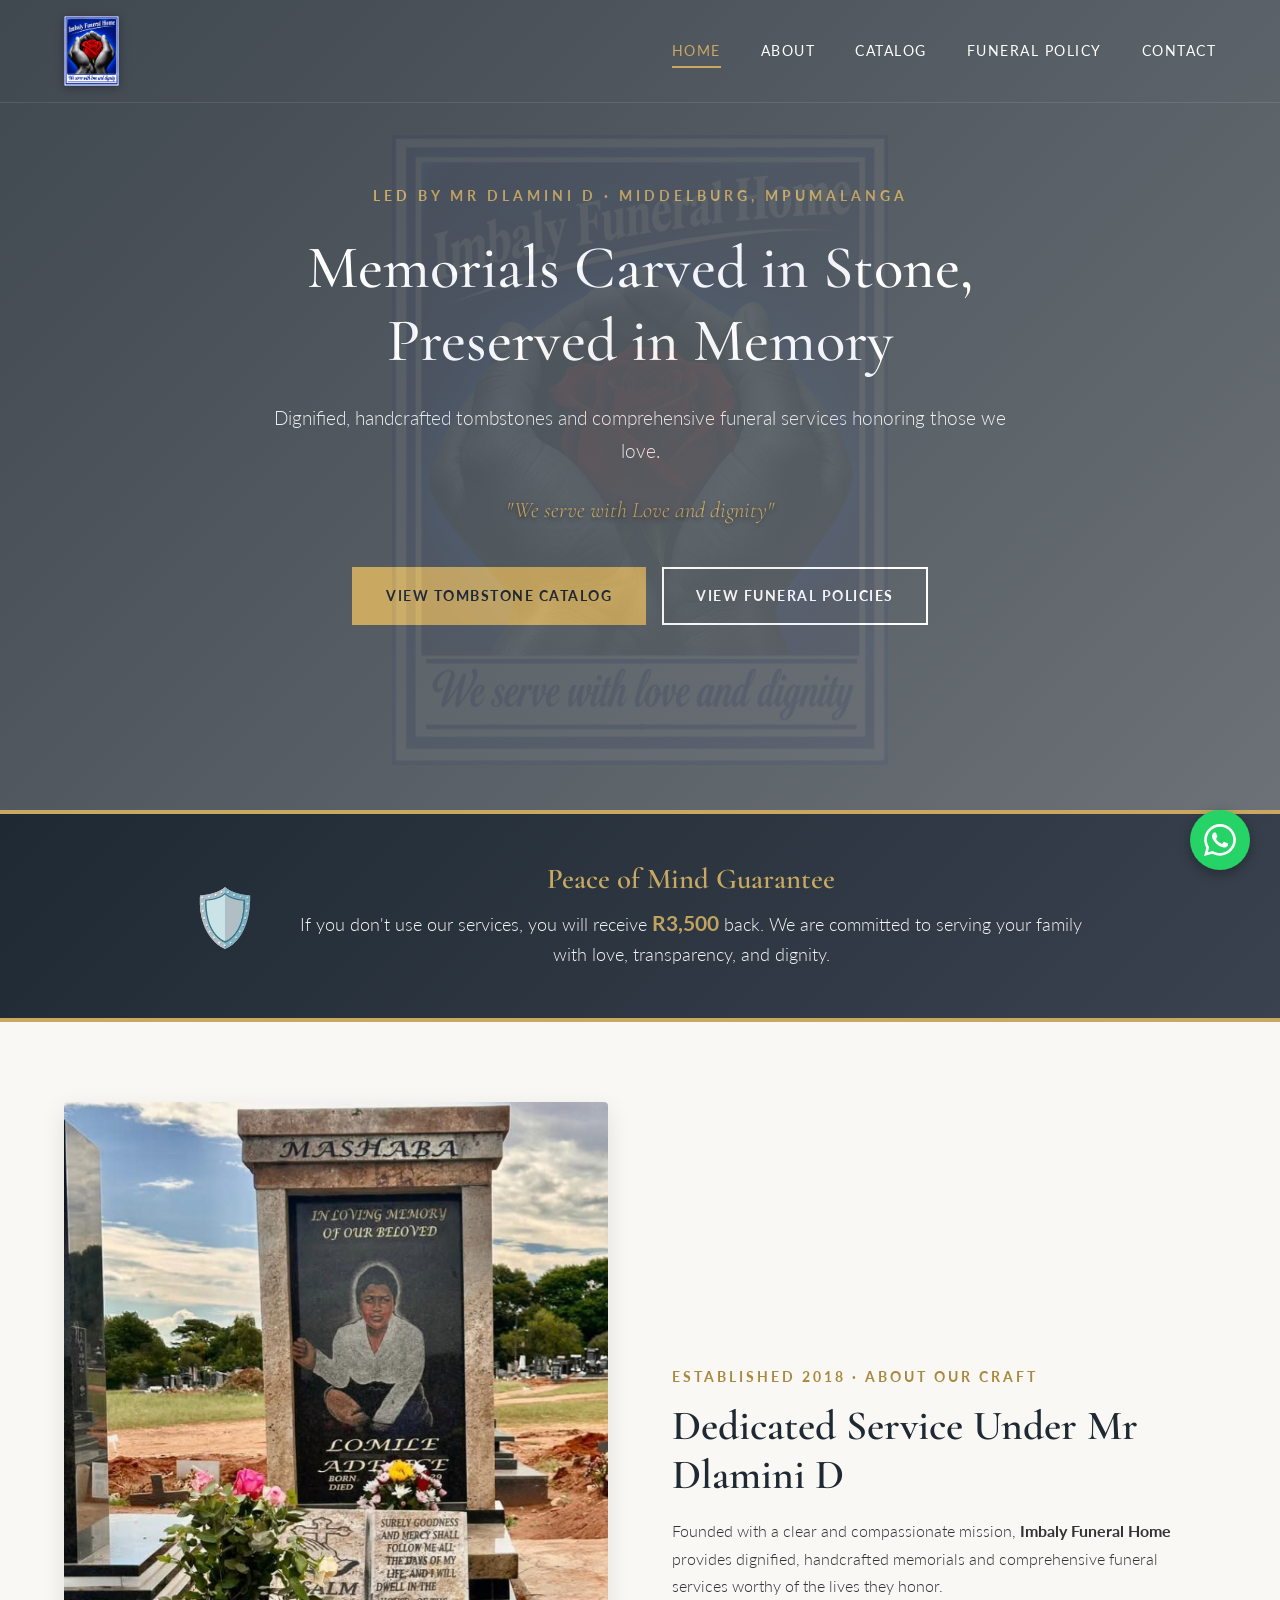
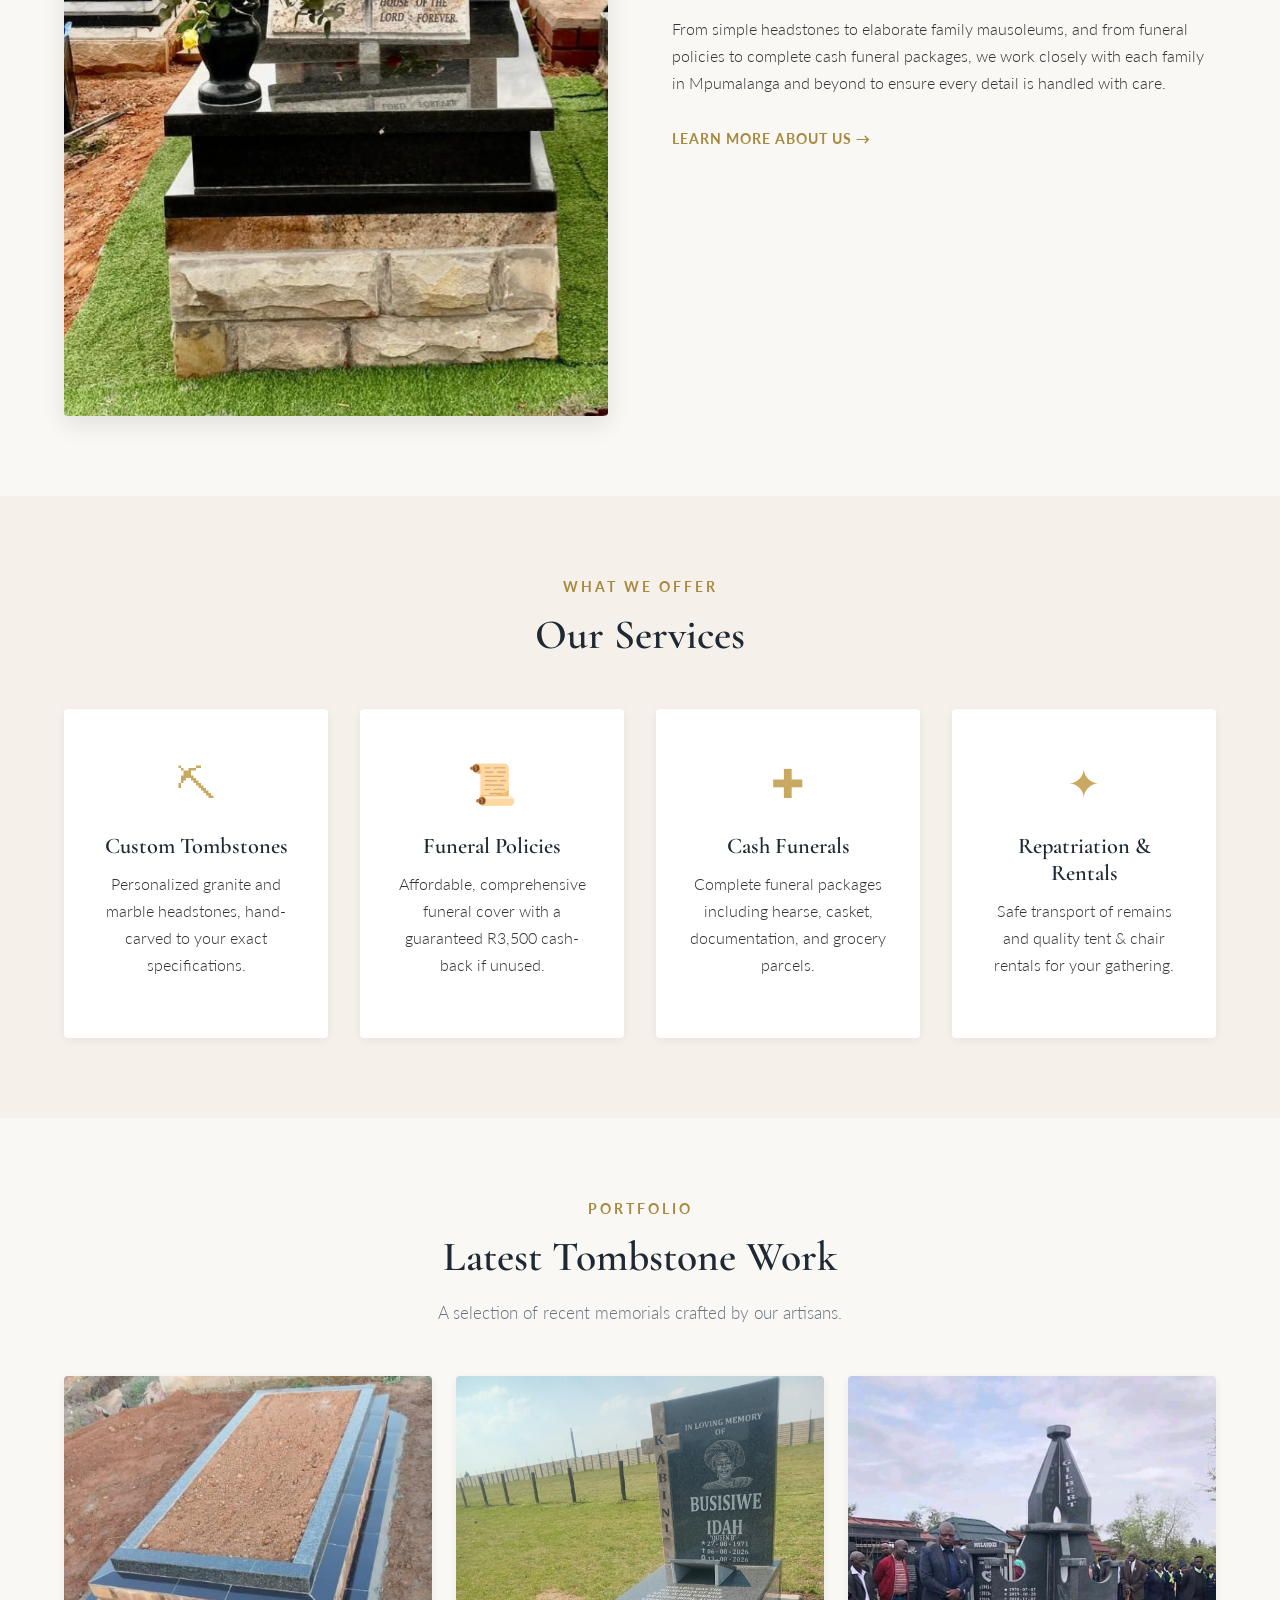
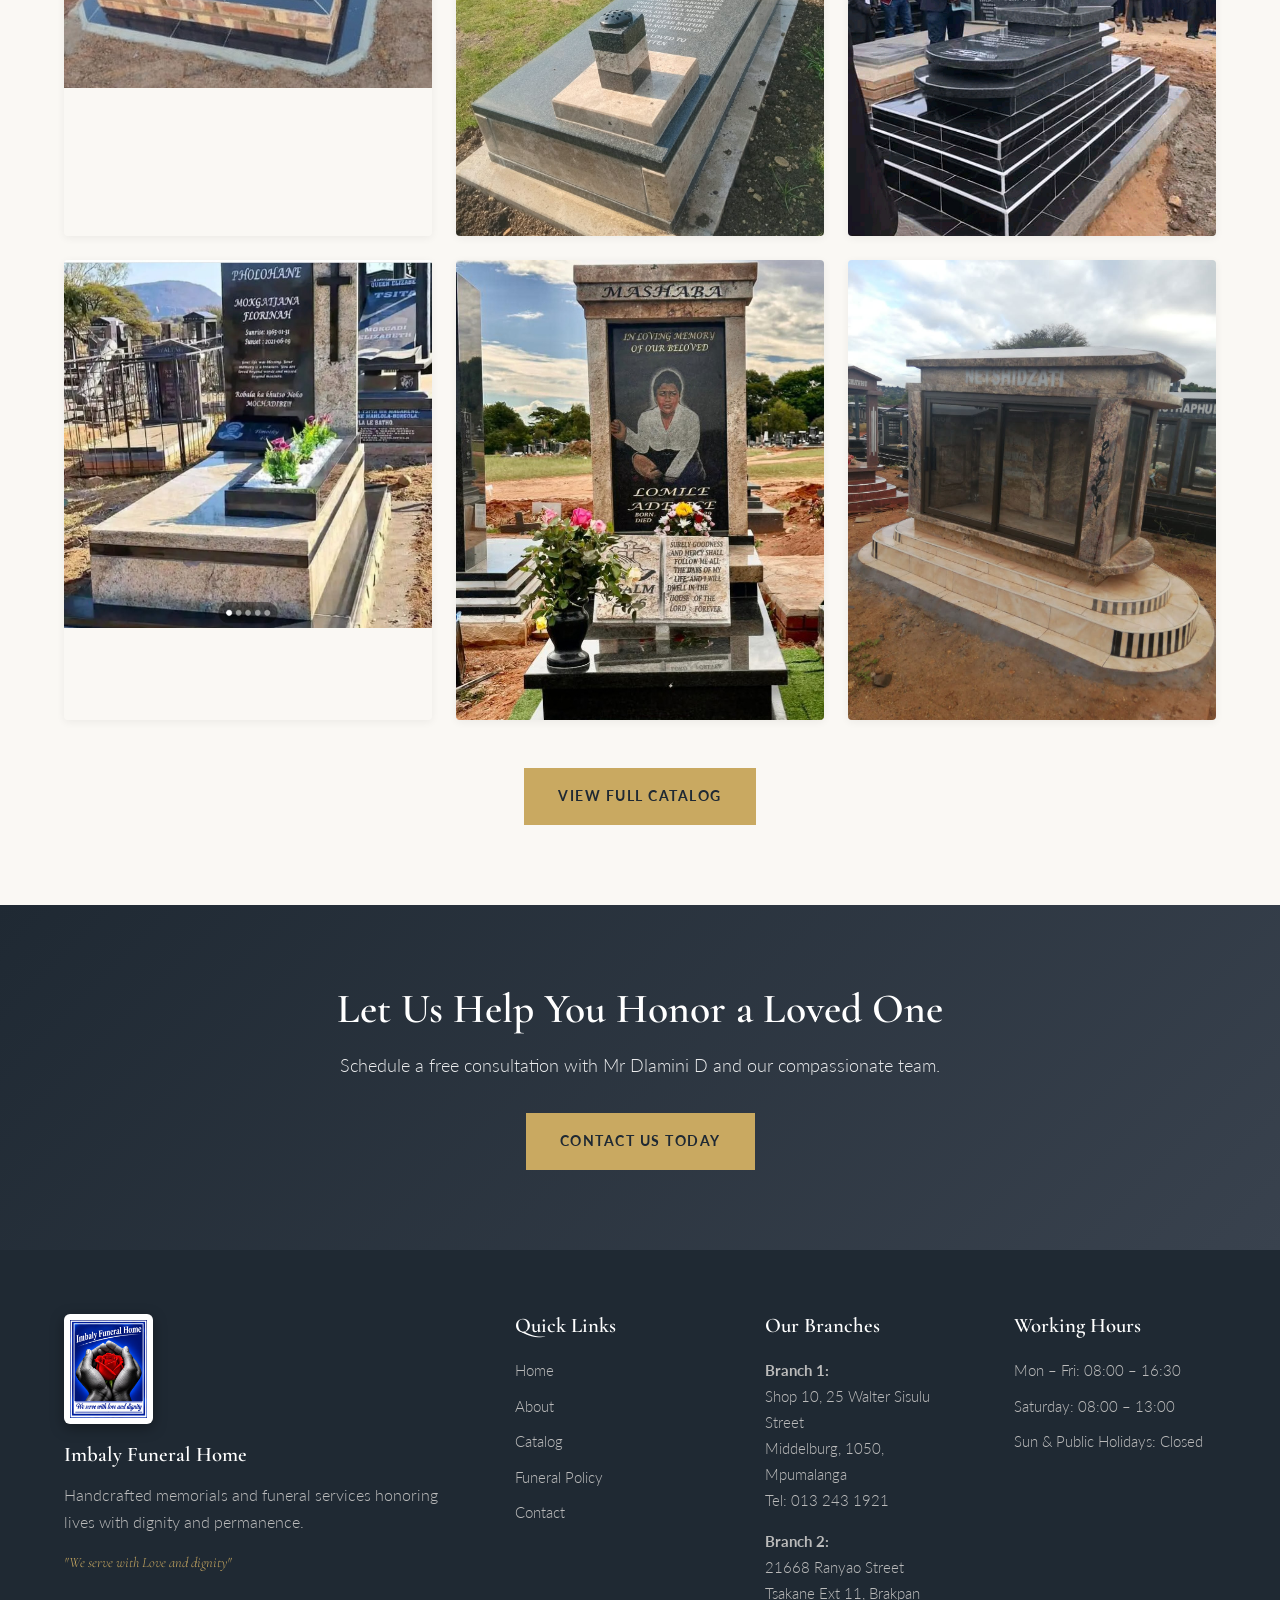
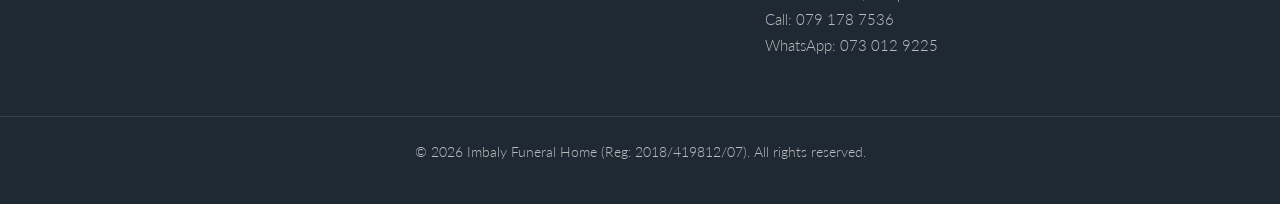
<file: index.html>
<!DOCTYPE html>
<html lang="en">
<head>
  <meta charset="UTF-8" />
  <meta name="viewport" content="width=device-width, initial-scale=1.0" />
  <title>Imbaly Funeral Home — Handcrafted Tombstones & Funeral Services</title>
  <meta name="description" content="Imbaly Funeral Home in Middelburg, Mpumalanga. We serve with Love and dignity. Offering funeral policies, cash funerals, and handcrafted tombstones." />
  <link rel="stylesheet" href="styles.css" />
  <link rel="preconnect" href="https://fonts.googleapis.com" />
  <link rel="preconnect" href="https://fonts.gstatic.com" crossorigin />
  <link href="https://fonts.googleapis.com/css2?family=Cormorant+Garamond:wght@400;500;600;700&family=Lato:wght@300;400;700&display=swap" rel="stylesheet" />
</head>
<body>

  <!-- NAVIGATION -->
  <header class="site-header">
    <div class="container nav-container">
      <a href="index.html" class="logo">
        <img src="images/logo.png" alt="Imbaly Funeral Home Logo" class="logo-image" />
      </a>
      <nav class="main-nav" id="mainNav">
        <a href="index.html" class="active">Home</a>
        <a href="about.html">About</a>
        <a href="catalog.html">Catalog</a>
        <a href="policies.html">Funeral Policy</a>
        <a href="contact.html">Contact</a>
      </nav>
      <button class="nav-toggle" id="navToggle" aria-label="Toggle menu">
        <span></span><span></span><span></span>
      </button>
    </div>
  </header>

  <!-- HERO -->
  <section class="hero">
    <div class="hero-overlay"></div>
    <div class="hero-content">
      <p class="hero-eyebrow">Led by Mr Dlamini D · Middelburg, Mpumalanga</p>
      <h1>Memorials Carved in Stone,<br />Preserved in Memory</h1>
      <p class="hero-sub">Dignified, handcrafted tombstones and comprehensive funeral services honoring those we love.</p>
      <p class="hero-motto">"We serve with Love and dignity"</p>
      <div class="hero-buttons">
        <a href="catalog.html" class="btn btn-primary">View Tombstone Catalog</a>
        <a href="policies.html" class="btn btn-outline">View Funeral Policies</a>
      </div>
    </div>
  </section>

  <!-- PEACE OF MIND GUARANTEE BANNER -->
  <section class="guarantee-banner">
    <div class="container">
      <div class="guarantee-content">
        <div class="guarantee-icon">🛡️</div>
        <div class="guarantee-text">
          <h3>Peace of Mind Guarantee</h3>
          <p>If you don't use our services, you will receive <strong>R3,500</strong> back. We are committed to serving your family with love, transparency, and dignity.</p>
        </div>
      </div>
    </div>
  </section>

  <!-- ABOUT BRIEF -->
  <section class="section about-brief">
    <div class="container about-grid">
      <div class="about-image">
        <img src="images/catalog-41.jpg" alt="Quality tombstone craftsmanship at Imbaly Funeral Home" />
      </div>
      <div class="about-text">
        <p class="section-eyebrow">Established 2018 · About Our Craft</p>
        <h2>Dedicated Service Under Mr Dlamini D</h2>
        <p>Founded with a clear and compassionate mission, <strong>Imbaly Funeral Home</strong> provides dignified, handcrafted memorials and comprehensive funeral services worthy of the lives they honor.</p>
        <p>From simple headstones to elaborate family mausoleums, and from funeral policies to complete cash funeral packages, we work closely with each family in Mpumalanga and beyond to ensure every detail is handled with care.</p>
        <a href="about.html" class="link-arrow">Learn more about us →</a>
      </div>
    </div>
  </section>

  <!-- SERVICES -->
  <section class="section section-alt services">
    <div class="container">
      <div class="section-header">
        <p class="section-eyebrow">What We Offer</p>
        <h2>Our Services</h2>
      </div>
      <div class="services-grid">
        <div class="service-card">
          <div class="service-icon">⛏</div>
          <h3>Custom Tombstones</h3>
          <p>Personalized granite and marble headstones, hand-carved to your exact specifications.</p>
        </div>
        <div class="service-card">
          <div class="service-icon">📜</div>
          <h3>Funeral Policies</h3>
          <p>Affordable, comprehensive funeral cover with a guaranteed R3,500 cash-back if unused.</p>
        </div>
        <div class="service-card">
          <div class="service-icon">✚</div>
          <h3>Cash Funerals</h3>
          <p>Complete funeral packages including hearse, casket, documentation, and grocery parcels.</p>
        </div>
        <div class="service-card">
          <div class="service-icon">✦</div>
          <h3>Repatriation & Rentals</h3>
          <p>Safe transport of remains and quality tent & chair rentals for your gathering.</p>
        </div>
      </div>
    </div>
  </section>

  <!-- LATEST WORK -->
  <section class="section latest-work">
    <div class="container">
      <div class="section-header">
        <p class="section-eyebrow">Portfolio</p>
        <h2>Latest Tombstone Work</h2>
        <p class="section-sub">A selection of recent memorials crafted by our artisans.</p>
      </div>
      <div class="work-grid" id="latestWorkGrid">
        <!-- Work items injected via script.js -->
      </div>
      <div class="section-cta">
        <a href="catalog.html" class="btn btn-primary">View Full Catalog</a>
      </div>
    </div>
  </section>

  <!-- CTA -->
  <section class="cta-banner">
    <div class="container">
      <h2>Let Us Help You Honor a Loved One</h2>
      <p>Schedule a free consultation with Mr Dlamini D and our compassionate team.</p>
      <a href="contact.html" class="btn btn-primary">Contact Us Today</a>
    </div>
  </section>

    <footer class="site-footer">
    <div class="container footer-grid">
      <div class="footer-col footer-brand">
        <img src="images/logo.png" alt="Imbaly Funeral Home Logo" class="footer-logo" />
        <h4>Imbaly Funeral Home</h4>
        <p>Handcrafted memorials and funeral services honoring lives with dignity and permanence.</p>
        <p class="footer-motto">"We serve with Love and dignity"</p>
      </div>
      <div class="footer-col">
        <h4>Quick Links</h4>
        <ul>
          <li><a href="index.html">Home</a></li>
          <li><a href="about.html">About</a></li>
          <li><a href="catalog.html">Catalog</a></li>
          <li><a href="policies.html">Funeral Policy</a></li>
          <li><a href="contact.html">Contact</a></li>
        </ul>
      </div>
      <div class="footer-col">
        <h4>Our Branches</h4>
        <ul>
          <li style="margin-bottom: 1rem;">
            <strong>Branch 1:</strong><br />
            Shop 10, 25 Walter Sisulu Street<br />
            Middelburg, 1050, Mpumalanga<br />
            Tel: <a href="tel:0132431921">013 243 1921</a>
          </li>
          <li>
            <strong>Branch 2:</strong><br />
            21668 Ranyao Street<br />
            Tsakane Ext 11, Brakpan<br />
            Call: <a href="tel:+27791787536">079 178 7536</a><br />
            WhatsApp: <a href="https://wa.me/27730129225">073 012 9225</a>
          </li>
        </ul>
      </div>
      <div class="footer-col">
        <h4>Working Hours</h4>
        <ul>
          <li>Mon – Fri: 08:00 – 16:30</li>
          <li>Saturday: 08:00 – 13:00</li>
          <li>Sun & Public Holidays: Closed</li>
        </ul>
      </div>
    </div>
    <div class="footer-bottom">
      <p>© 2026 Imbaly Funeral Home (Reg: 2018/419812/07). All rights reserved.</p>
    </div>
  </footer>
  <!-- FLOATING WHATSAPP BUTTON -->
  <a href="https://wa.me/27730129225" class="whatsapp-float" target="_blank" rel="noopener noreferrer" aria-label="Chat with us on WhatsApp">
    <svg xmlns="http://www.w3.org/2000/svg" width="32" height="32" viewBox="0 0 24 24" fill="#ffffff">
      <path d="M.057 24l1.687-6.163c-1.041-1.804-1.588-3.849-1.587-5.946.003-6.556 5.338-11.891 11.893-11.891 3.181.001 6.167 1.24 8.413 3.488 2.245 2.248 3.481 5.236 3.48 8.414-.003 6.557-5.338 11.892-11.893 11.892-1.99-.001-3.951-.5-5.688-1.448l-6.305 1.654zm6.597-3.807c1.676.995 3.276 1.591 5.392 1.592 5.448 0 9.886-4.434 9.889-9.885.002-5.462-4.415-9.89-9.881-9.892-5.452 0-9.887 4.434-9.889 9.884-.001 2.225.651 3.891 1.746 5.634l-.999 3.648 3.742-.981zm11.387-5.464c-.074-.124-.272-.198-.57-.347-.297-.149-1.758-.868-2.031-.967-.272-.099-.47-.149-.669.149-.198.297-.768.967-.941 1.165-.173.198-.347.223-.644.074-.297-.149-1.255-.462-2.39-1.475-.883-.788-1.48-1.761-1.653-2.059-.173-.297-.018-.458.13-.606.134-.133.297-.347.446-.521.151-.172.2-.296.3-.495.099-.198.05-.372-.025-.521-.075-.148-.669-1.611-.916-2.206-.242-.579-.487-.501-.669-.51l-.57-.01c-.198 0-.52.074-.792.372s-1.04 1.016-1.04 2.479 1.065 2.876 1.213 3.074c.149.198 2.095 3.2 5.076 4.487.709.306 1.263.489 1.694.626.712.226 1.36.194 1.872.118.571-.085 1.758-.719 2.006-1.413.248-.695.248-1.29.173-1.414z"/>
    </svg>
  </a>

  <script src="script.js"></script>
</body>
</html>
</file>
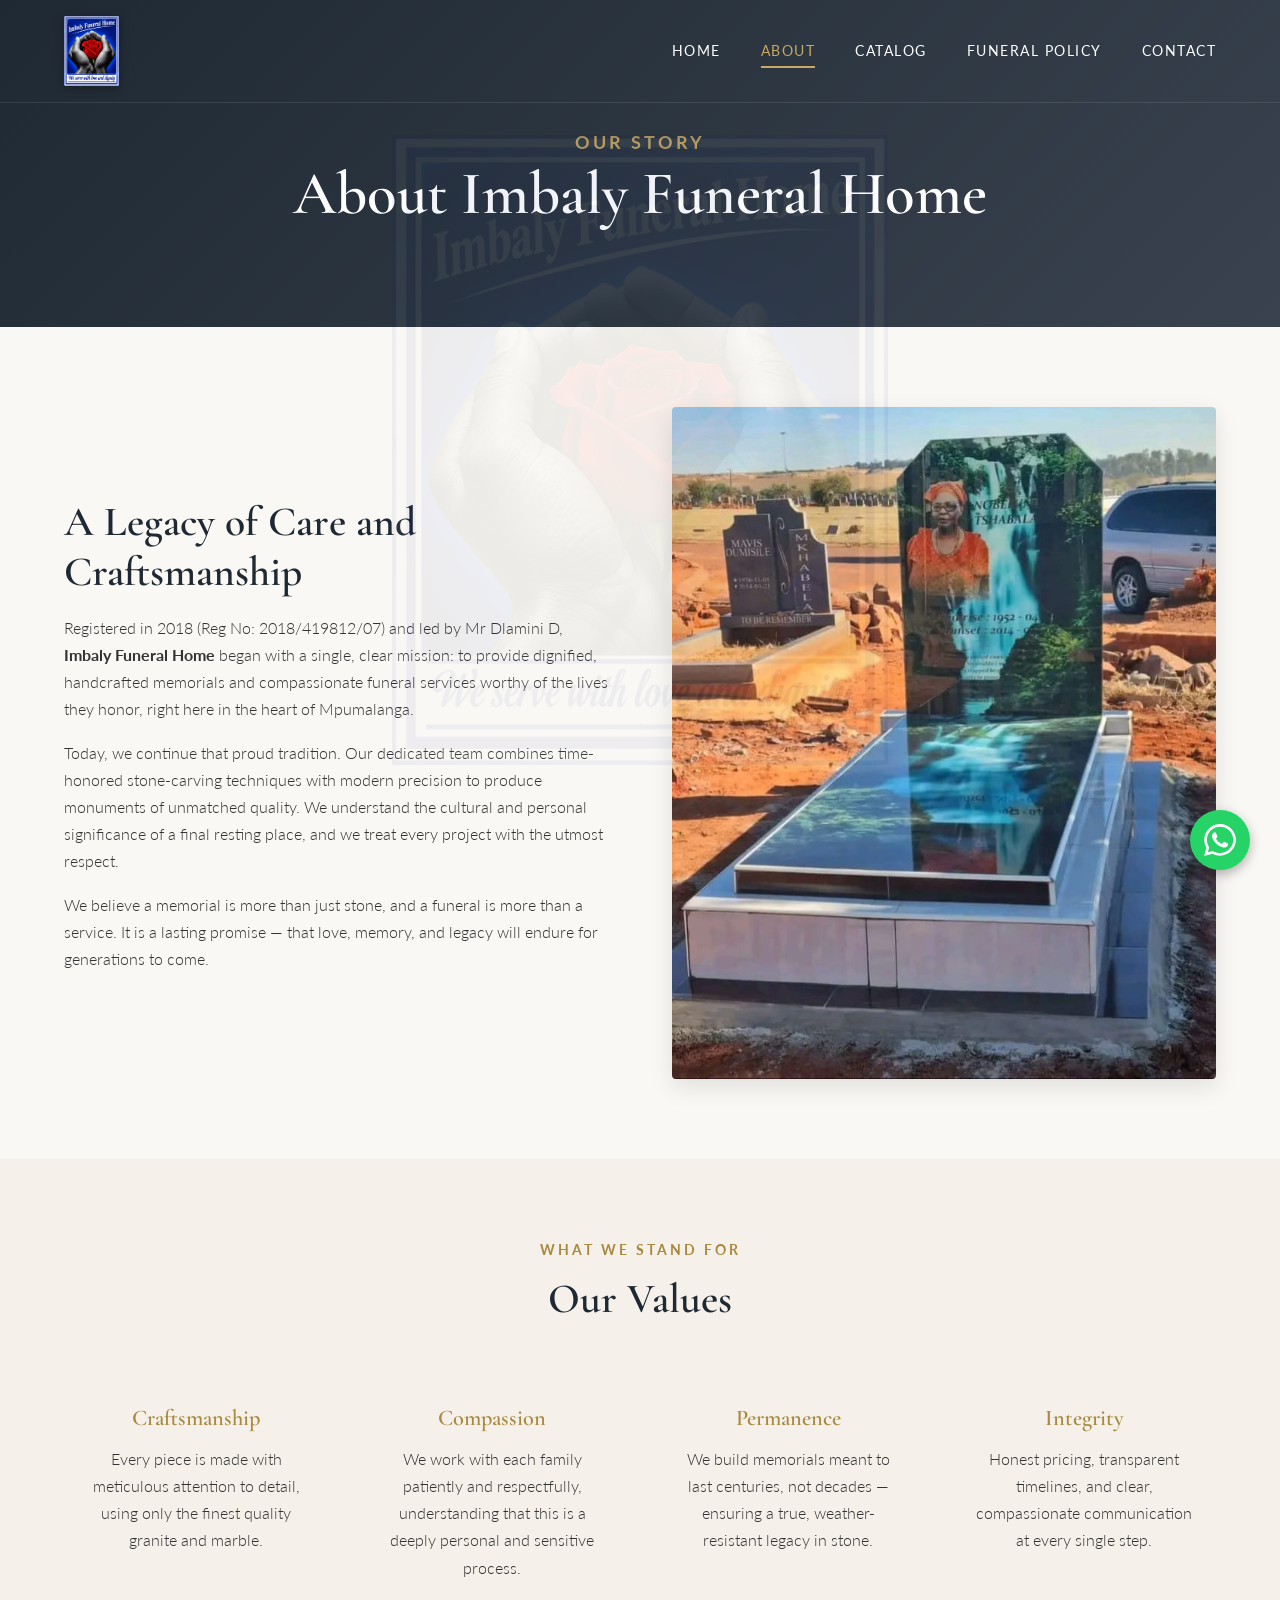
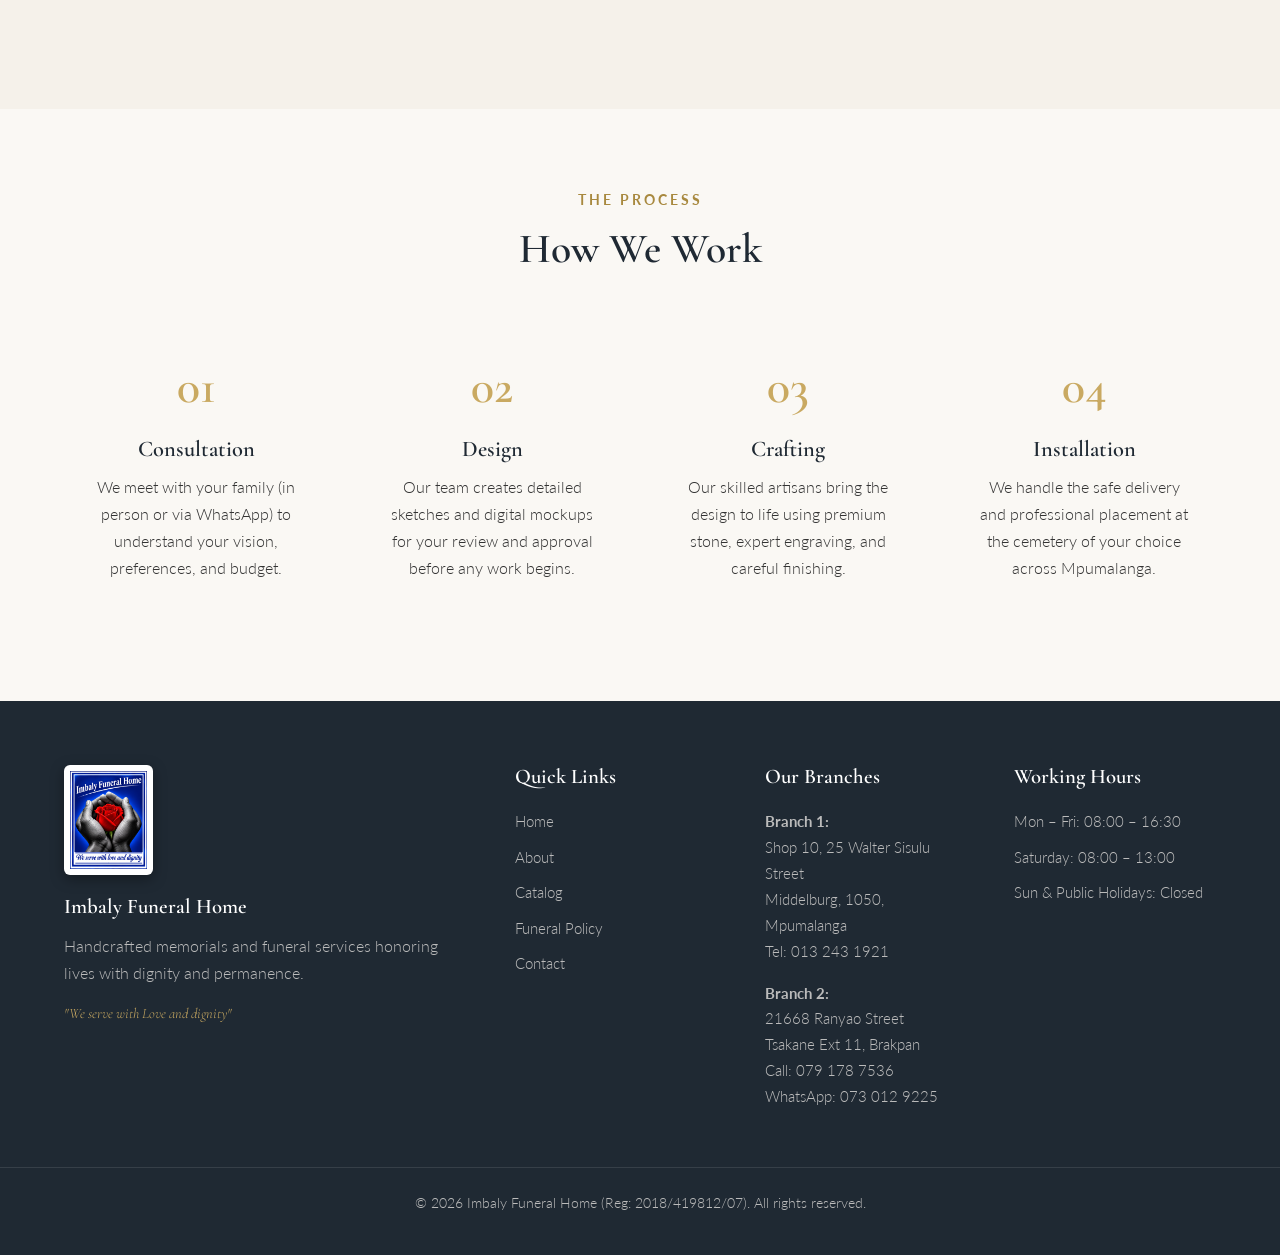
<file: about.html>
<!DOCTYPE html>
<html lang="en">
<head>
  <meta charset="UTF-8" />
  <meta name="viewport" content="width=device-width, initial-scale=1.0" />
  <title>About Us — Imbaly Funeral Home</title>
  <meta name="description" content="Learn about Imbaly Funeral Home (Reg: 2018/419812/07), led by Mr Dlamini D in Middelburg, Mpumalanga. We serve with Love and dignity." />
  <link rel="stylesheet" href="styles.css" />
  <link href="https://fonts.googleapis.com/css2?family=Cormorant+Garamond:wght@400;500;600;700&family=Lato:wght@300;400;700&display=swap" rel="stylesheet" />
</head>
<body>

  <header class="site-header">
    <div class="container nav-container">
      <a href="index.html" class="logo">
        <img src="images/logo.png" alt="Imbaly Funeral Home Logo" class="logo-image" />
      </a>
      <nav class="main-nav" id="mainNav">
        <a href="index.html">Home</a>
        <a href="about.html" class="active">About</a>
        <a href="catalog.html">Catalog</a>
        <a href="policies.html">Funeral Policy</a>
        <a href="contact.html">Contact</a>
      </nav>
      <button class="nav-toggle" id="navToggle" aria-label="Toggle menu">
        <span></span><span></span><span></span>
      </button>
    </div>
  </header>

  <section class="page-hero">
    <div class="page-hero-content">
      <p class="section-eyebrow light">Our Story</p>
      <h1>About Imbaly Funeral Home</h1>
    </div>
  </section>

  <section class="section">
    <div class="container about-story">
      <div class="about-text">
        <h2>A Legacy of Care and Craftsmanship</h2>
        <p>Registered in 2018 (Reg No: 2018/419812/07) and led by Mr Dlamini D, <strong>Imbaly Funeral Home</strong> began with a single, clear mission: to provide dignified, handcrafted memorials and compassionate funeral services worthy of the lives they honor, right here in the heart of Mpumalanga.</p>
        <p>Today, we continue that proud tradition. Our dedicated team combines time-honored stone-carving techniques with modern precision to produce monuments of unmatched quality. We understand the cultural and personal significance of a final resting place, and we treat every project with the utmost respect.</p>
        <p>We believe a memorial is more than just stone, and a funeral is more than a service. It is a lasting promise — that love, memory, and legacy will endure for generations to come.</p>
      </div>
      <div class="about-image">
        <img src="images/catalog-33.jpg" alt="Imbaly Funeral Home craftsmanship" />
      </div>
    </div>
  </section>

  <section class="section section-alt">
    <div class="container">
      <div class="section-header">
        <p class="section-eyebrow">What We Stand For</p>
        <h2>Our Values</h2>
      </div>
      <div class="values-grid">
        <div class="value-card">
          <h3>Craftsmanship</h3>
          <p>Every piece is made with meticulous attention to detail, using only the finest quality granite and marble.</p>
        </div>
        <div class="value-card">
          <h3>Compassion</h3>
          <p>We work with each family patiently and respectfully, understanding that this is a deeply personal and sensitive process.</p>
        </div>
        <div class="value-card">
          <h3>Permanence</h3>
          <p>We build memorials meant to last centuries, not decades — ensuring a true, weather-resistant legacy in stone.</p>
        </div>
        <div class="value-card">
          <h3>Integrity</h3>
          <p>Honest pricing, transparent timelines, and clear, compassionate communication at every single step.</p>
        </div>
      </div>
    </div>
  </section>

  <section class="section">
    <div class="container">
      <div class="section-header">
        <p class="section-eyebrow">The Process</p>
        <h2>How We Work</h2>
      </div>
      <div class="process-grid">
        <div class="process-step">
          <span class="step-num">01</span>
          <h3>Consultation</h3>
          <p>We meet with your family (in person or via WhatsApp) to understand your vision, preferences, and budget.</p>
        </div>
        <div class="process-step">
          <span class="step-num">02</span>
          <h3>Design</h3>
          <p>Our team creates detailed sketches and digital mockups for your review and approval before any work begins.</p>
        </div>
        <div class="process-step">
          <span class="step-num">03</span>
          <h3>Crafting</h3>
          <p>Our skilled artisans bring the design to life using premium stone, expert engraving, and careful finishing.</p>
        </div>
        <div class="process-step">
          <span class="step-num">04</span>
          <h3>Installation</h3>
          <p>We handle the safe delivery and professional placement at the cemetery of your choice across Mpumalanga.</p>
        </div>
      </div>
    </div>
  </section>

    <footer class="site-footer">
    <div class="container footer-grid">
      <div class="footer-col footer-brand">
        <img src="images/logo.png" alt="Imbaly Funeral Home Logo" class="footer-logo" />
        <h4>Imbaly Funeral Home</h4>
        <p>Handcrafted memorials and funeral services honoring lives with dignity and permanence.</p>
        <p class="footer-motto">"We serve with Love and dignity"</p>
      </div>
      <div class="footer-col">
        <h4>Quick Links</h4>
        <ul>
          <li><a href="index.html">Home</a></li>
          <li><a href="about.html">About</a></li>
          <li><a href="catalog.html">Catalog</a></li>
          <li><a href="policies.html">Funeral Policy</a></li>
          <li><a href="contact.html">Contact</a></li>
        </ul>
      </div>
      <div class="footer-col">
        <h4>Our Branches</h4>
        <ul>
          <li style="margin-bottom: 1rem;">
            <strong>Branch 1:</strong><br />
            Shop 10, 25 Walter Sisulu Street<br />
            Middelburg, 1050, Mpumalanga<br />
            Tel: <a href="tel:0132431921">013 243 1921</a>
          </li>
          <li>
            <strong>Branch 2:</strong><br />
            21668 Ranyao Street<br />
            Tsakane Ext 11, Brakpan<br />
            Call: <a href="tel:+27791787536">079 178 7536</a><br />
            WhatsApp: <a href="https://wa.me/27730129225">073 012 9225</a>
          </li>
        </ul>
      </div>
      <div class="footer-col">
        <h4>Working Hours</h4>
        <ul>
          <li>Mon – Fri: 08:00 – 16:30</li>
          <li>Saturday: 08:00 – 13:00</li>
          <li>Sun & Public Holidays: Closed</li>
        </ul>
      </div>
    </div>
    <div class="footer-bottom">
      <p>© 2026 Imbaly Funeral Home (Reg: 2018/419812/07). All rights reserved.</p>
    </div>
  </footer>

  <!-- FLOATING WHATSAPP BUTTON -->
  <a href="https://wa.me/27730129225" class="whatsapp-float" target="_blank" rel="noopener noreferrer" aria-label="Chat with us on WhatsApp">
    <svg xmlns="http://www.w3.org/2000/svg" width="32" height="32" viewBox="0 0 24 24" fill="#ffffff">
      <path d="M.057 24l1.687-6.163c-1.041-1.804-1.588-3.849-1.587-5.946.003-6.556 5.338-11.891 11.893-11.891 3.181.001 6.167 1.24 8.413 3.488 2.245 2.248 3.481 5.236 3.48 8.414-.003 6.557-5.338 11.892-11.893 11.892-1.99-.001-3.951-.5-5.688-1.448l-6.305 1.654zm6.597-3.807c1.676.995 3.276 1.591 5.392 1.592 5.448 0 9.886-4.434 9.889-9.885.002-5.462-4.415-9.89-9.881-9.892-5.452 0-9.887 4.434-9.889 9.884-.001 2.225.651 3.891 1.746 5.634l-.999 3.648 3.742-.981zm11.387-5.464c-.074-.124-.272-.198-.57-.347-.297-.149-1.758-.868-2.031-.967-.272-.099-.47-.149-.669.149-.198.297-.768.967-.941 1.165-.173.198-.347.223-.644.074-.297-.149-1.255-.462-2.39-1.475-.883-.788-1.48-1.761-1.653-2.059-.173-.297-.018-.458.13-.606.134-.133.297-.347.446-.521.151-.172.2-.296.3-.495.099-.198.05-.372-.025-.521-.075-.148-.669-1.611-.916-2.206-.242-.579-.487-.501-.669-.51l-.57-.01c-.198 0-.52.074-.792.372s-1.04 1.016-1.04 2.479 1.065 2.876 1.213 3.074c.149.198 2.095 3.2 5.076 4.487.709.306 1.263.489 1.694.626.712.226 1.36.194 1.872.118.571-.085 1.758-.719 2.006-1.413.248-.695.248-1.29.173-1.414z"/>
    </svg>
  </a>

  <script src="script.js"></script>
</body>
</html>
</file>
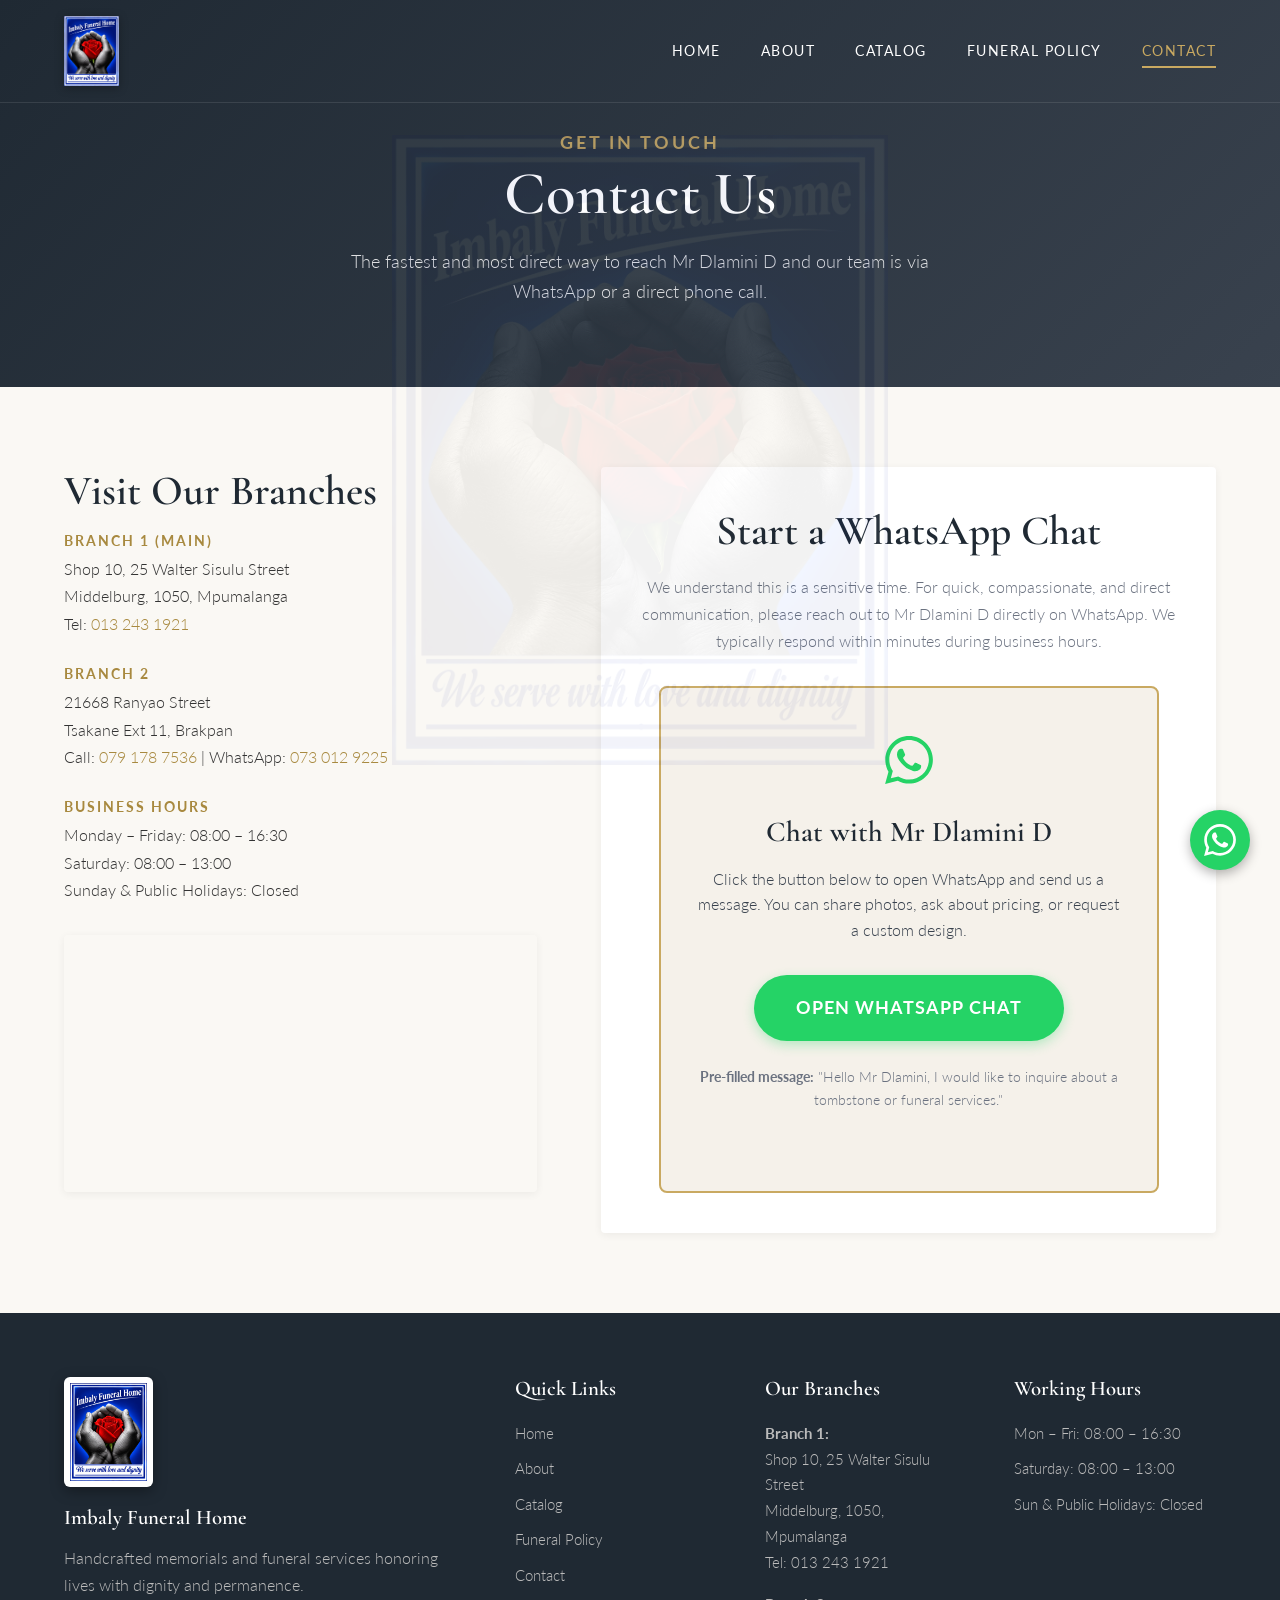
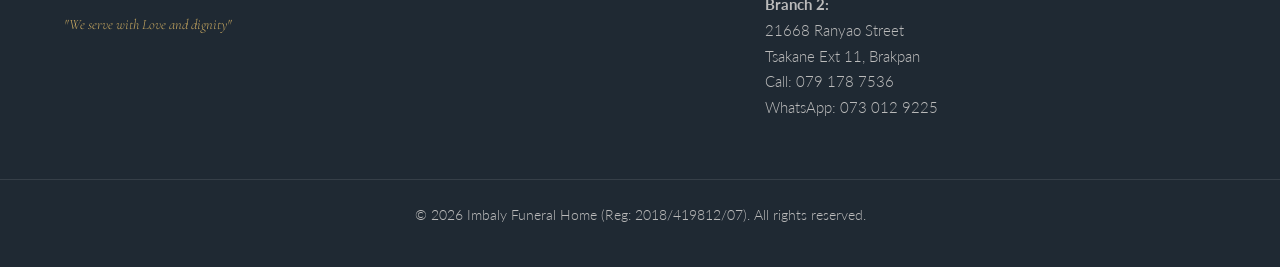
<file: contact.html>
<!DOCTYPE html>
<html lang="en">
<head>
  <meta charset="UTF-8" />
  <meta name="viewport" content="width=device-width, initial-scale=1.0" />
  <title>Contact Us — Imbaly Funeral Home | Middelburg, Mpumalanga</title>
  <meta name="description" content="Contact Mr Dlamini D at Imbaly Funeral Home in Middelburg, Mpumalanga. Reach out directly via WhatsApp or phone for fast, compassionate service." />
  <link rel="stylesheet" href="styles.css" />
  <link href="https://fonts.googleapis.com/css2?family=Cormorant+Garamond:wght@400;500;600;700&family=Lato:wght@300;400;700&display=swap" rel="stylesheet" />
</head>
<body>

  <header class="site-header">
    <div class="container nav-container">
      <a href="index.html" class="logo">
        <img src="images/logo.png" alt="Imbaly Funeral Home Logo" class="logo-image" />
      </a>
      <nav class="main-nav" id="mainNav">
        <a href="index.html">Home</a>
        <a href="about.html">About</a>
        <a href="catalog.html">Catalog</a>
        <a href="policies.html">Funeral Policy</a>
        <a href="contact.html" class="active">Contact</a>
      </nav>
      <button class="nav-toggle" id="navToggle" aria-label="Toggle menu">
        <span></span><span></span><span></span>
      </button>
    </div>
  </header>

  <section class="page-hero">
    <div class="page-hero-content">
      <p class="section-eyebrow light">Get in Touch</p>
      <h1>Contact Us</h1>
      <p>The fastest and most direct way to reach Mr Dlamini D and our team is via WhatsApp or a direct phone call.</p>
    </div>
  </section>

  <section class="section">
    <div class="container contact-grid">
      
      <!-- Contact Information & Map -->
      <div class="contact-info">
        <h2>Visit Our Branches</h2>
        
        <div class="info-item">
          <h4>Branch 1 (Main)</h4>
          <p>Shop 10, 25 Walter Sisulu Street<br />Middelburg, 1050, Mpumalanga<br />Tel: <a href="tel:0132431921">013 243 1921</a></p>
        </div>

        <div class="info-item">
          <h4>Branch 2</h4>
          <p>21668 Ranyao Street<br />Tsakane Ext 11, Brakpan<br />Call: <a href="tel:+27791787536">079 178 7536</a> | WhatsApp: <a href="https://wa.me/27730129225">073 012 9225</a></p>
        </div>

        <div class="info-item">
          <h4>Business Hours</h4>
          <p>Monday – Friday: 08:00 – 16:30<br />
             Saturday: 08:00 – 13:00<br />
             Sunday & Public Holidays: Closed</p>
        </div>
        
        <div class="map-placeholder">
          <!-- Map centered on Middelburg, Mpumalanga -->
          <iframe
            src="https://www.openstreetmap.org/export/embed.html?bbox=29.44%2C-25.79%2C29.49%2C-25.76&amp;layer=mapnik&amp;marker=-25.775%2C29.465"
            loading="lazy"
            title="Map of Middelburg, Mpumalanga">
          </iframe>
        </div>
      </div>

      <!-- WhatsApp Contact Card -->
      <div class="contact-form whatsapp-contact-card">
        <h2>Start a WhatsApp Chat</h2>
        <p class="form-intro">We understand this is a sensitive time. For quick, compassionate, and direct communication, please reach out to Mr Dlamini D directly on WhatsApp. We typically respond within minutes during business hours.</p>
        
        <div class="whatsapp-cta-box">
          <div class="whatsapp-icon-large">
            <svg xmlns="http://www.w3.org/2000/svg" width="48" height="48" viewBox="0 0 24 24" fill="#25d366">
              <path d="M.057 24l1.687-6.163c-1.041-1.804-1.588-3.849-1.587-5.946.003-6.556 5.338-11.891 11.893-11.891 3.181.001 6.167 1.24 8.413 3.488 2.245 2.248 3.481 5.236 3.48 8.414-.003 6.557-5.338 11.892-11.893 11.892-1.99-.001-3.951-.5-5.688-1.448l-6.305 1.654zm6.597-3.807c1.676.995 3.276 1.591 5.392 1.592 5.448 0 9.886-4.434 9.889-9.885.002-5.462-4.415-9.89-9.881-9.892-5.452 0-9.887 4.434-9.889 9.884-.001 2.225.651 3.891 1.746 5.634l-.999 3.648 3.742-.981zm11.387-5.464c-.074-.124-.272-.198-.57-.347-.297-.149-1.758-.868-2.031-.967-.272-.099-.47-.149-.669.149-.198.297-.768.967-.941 1.165-.173.198-.347.223-.644.074-.297-.149-1.255-.462-2.39-1.475-.883-.788-1.48-1.761-1.653-2.059-.173-.297-.018-.458.13-.606.134-.133.297-.347.446-.521.151-.172.2-.296.3-.495.099-.198.05-.372-.025-.521-.075-.148-.669-1.611-.916-2.206-.242-.579-.487-.501-.669-.51l-.57-.01c-.198 0-.52.074-.792.372s-1.04 1.016-1.04 2.479 1.065 2.876 1.213 3.074c.149.198 2.095 3.2 5.076 4.487.709.306 1.263.489 1.694.626.712.226 1.36.194 1.872.118.571-.085 1.758-.719 2.006-1.413.248-.695.248-1.29.173-1.414z"/>
            </svg>
          </div>
          <h3>Chat with Mr Dlamini D</h3>
          <p>Click the button below to open WhatsApp and send us a message. You can share photos, ask about pricing, or request a custom design.</p>
          
          <a href="https://wa.me/27730129225?text=Hello%20Mr%20Dlamini%2C%20I%20would%20like%20to%20inquire%20about%20a%20tombstone%20or%20funeral%20services." 
             class="btn btn-whatsapp" 
             target="_blank" 
             rel="noopener noreferrer">
            Open WhatsApp Chat
          </a>
          
          <p style="margin-top: 1.5rem; font-size: 0.9rem; color: var(--color-muted);">
            <strong>Pre-filled message:</strong> "Hello Mr Dlamini, I would like to inquire about a tombstone or funeral services."
          </p>
        </div>
      </div>

    </div>
  </section>

    <footer class="site-footer">
    <div class="container footer-grid">
      <div class="footer-col footer-brand">
        <img src="images/logo.png" alt="Imbaly Funeral Home Logo" class="footer-logo" />
        <h4>Imbaly Funeral Home</h4>
        <p>Handcrafted memorials and funeral services honoring lives with dignity and permanence.</p>
        <p class="footer-motto">"We serve with Love and dignity"</p>
      </div>
      <div class="footer-col">
        <h4>Quick Links</h4>
        <ul>
          <li><a href="index.html">Home</a></li>
          <li><a href="about.html">About</a></li>
          <li><a href="catalog.html">Catalog</a></li>
          <li><a href="policies.html">Funeral Policy</a></li>
          <li><a href="contact.html">Contact</a></li>
        </ul>
      </div>
      <div class="footer-col">
        <h4>Our Branches</h4>
        <ul>
          <li style="margin-bottom: 1rem;">
            <strong>Branch 1:</strong><br />
            Shop 10, 25 Walter Sisulu Street<br />
            Middelburg, 1050, Mpumalanga<br />
            Tel: <a href="tel:0132431921">013 243 1921</a>
          </li>
          <li>
            <strong>Branch 2:</strong><br />
            21668 Ranyao Street<br />
            Tsakane Ext 11, Brakpan<br />
            Call: <a href="tel:+27791787536">079 178 7536</a><br />
            WhatsApp: <a href="https://wa.me/27730129225">073 012 9225</a>
          </li>
        </ul>
      </div>
      <div class="footer-col">
        <h4>Working Hours</h4>
        <ul>
          <li>Mon – Fri: 08:00 – 16:30</li>
          <li>Saturday: 08:00 – 13:00</li>
          <li>Sun & Public Holidays: Closed</li>
        </ul>
      </div>
    </div>
    <div class="footer-bottom">
      <p>© 2026 Imbaly Funeral Home (Reg: 2018/419812/07). All rights reserved.</p>
    </div>
  </footer>

  <!-- FLOATING WHATSAPP BUTTON -->
  <a href="https://wa.me/27730129225" class="whatsapp-float" target="_blank" rel="noopener noreferrer" aria-label="Chat with us on WhatsApp">
    <svg xmlns="http://www.w3.org/2000/svg" width="32" height="32" viewBox="0 0 24 24" fill="#ffffff">
      <path d="M.057 24l1.687-6.163c-1.041-1.804-1.588-3.849-1.587-5.946.003-6.556 5.338-11.891 11.893-11.891 3.181.001 6.167 1.24 8.413 3.488 2.245 2.248 3.481 5.236 3.48 8.414-.003 6.557-5.338 11.892-11.893 11.892-1.99-.001-3.951-.5-5.688-1.448l-6.305 1.654zm6.597-3.807c1.676.995 3.276 1.591 5.392 1.592 5.448 0 9.886-4.434 9.889-9.885.002-5.462-4.415-9.89-9.881-9.892-5.452 0-9.887 4.434-9.889 9.884-.001 2.225.651 3.891 1.746 5.634l-.999 3.648 3.742-.981zm11.387-5.464c-.074-.124-.272-.198-.57-.347-.297-.149-1.758-.868-2.031-.967-.272-.099-.47-.149-.669.149-.198.297-.768.967-.941 1.165-.173.198-.347.223-.644.074-.297-.149-1.255-.462-2.39-1.475-.883-.788-1.48-1.761-1.653-2.059-.173-.297-.018-.458.13-.606.134-.133.297-.347.446-.521.151-.172.2-.296.3-.495.099-.198.05-.372-.025-.521-.075-.148-.669-1.611-.916-2.206-.242-.579-.487-.501-.669-.51l-.57-.01c-.198 0-.52.074-.792.372s-1.04 1.016-1.04 2.479 1.065 2.876 1.213 3.074c.149.198 2.095 3.2 5.076 4.487.709.306 1.263.489 1.694.626.712.226 1.36.194 1.872.118.571-.085 1.758-.719 2.006-1.413.248-.695.248-1.29.173-1.414z"/>
    </svg>
  </a>

  <script src="script.js"></script>
</body>
</html>
</file>
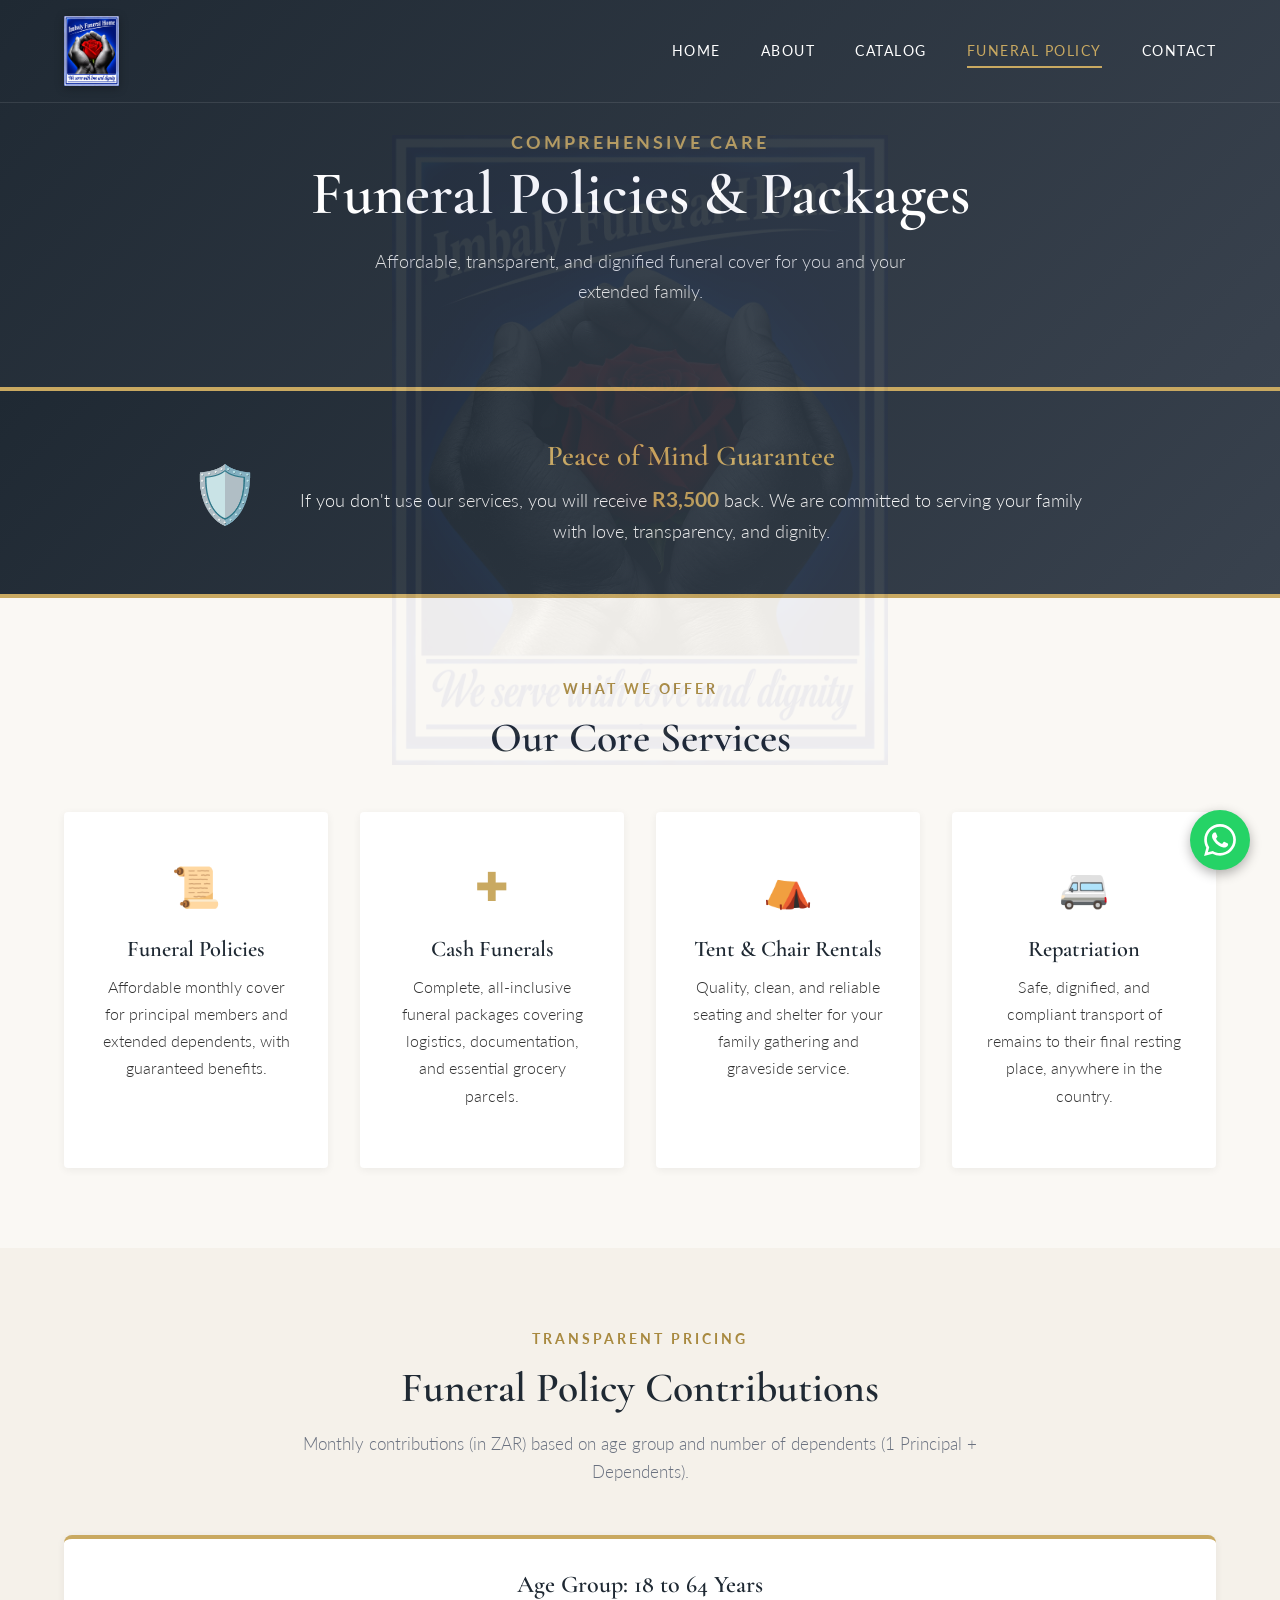
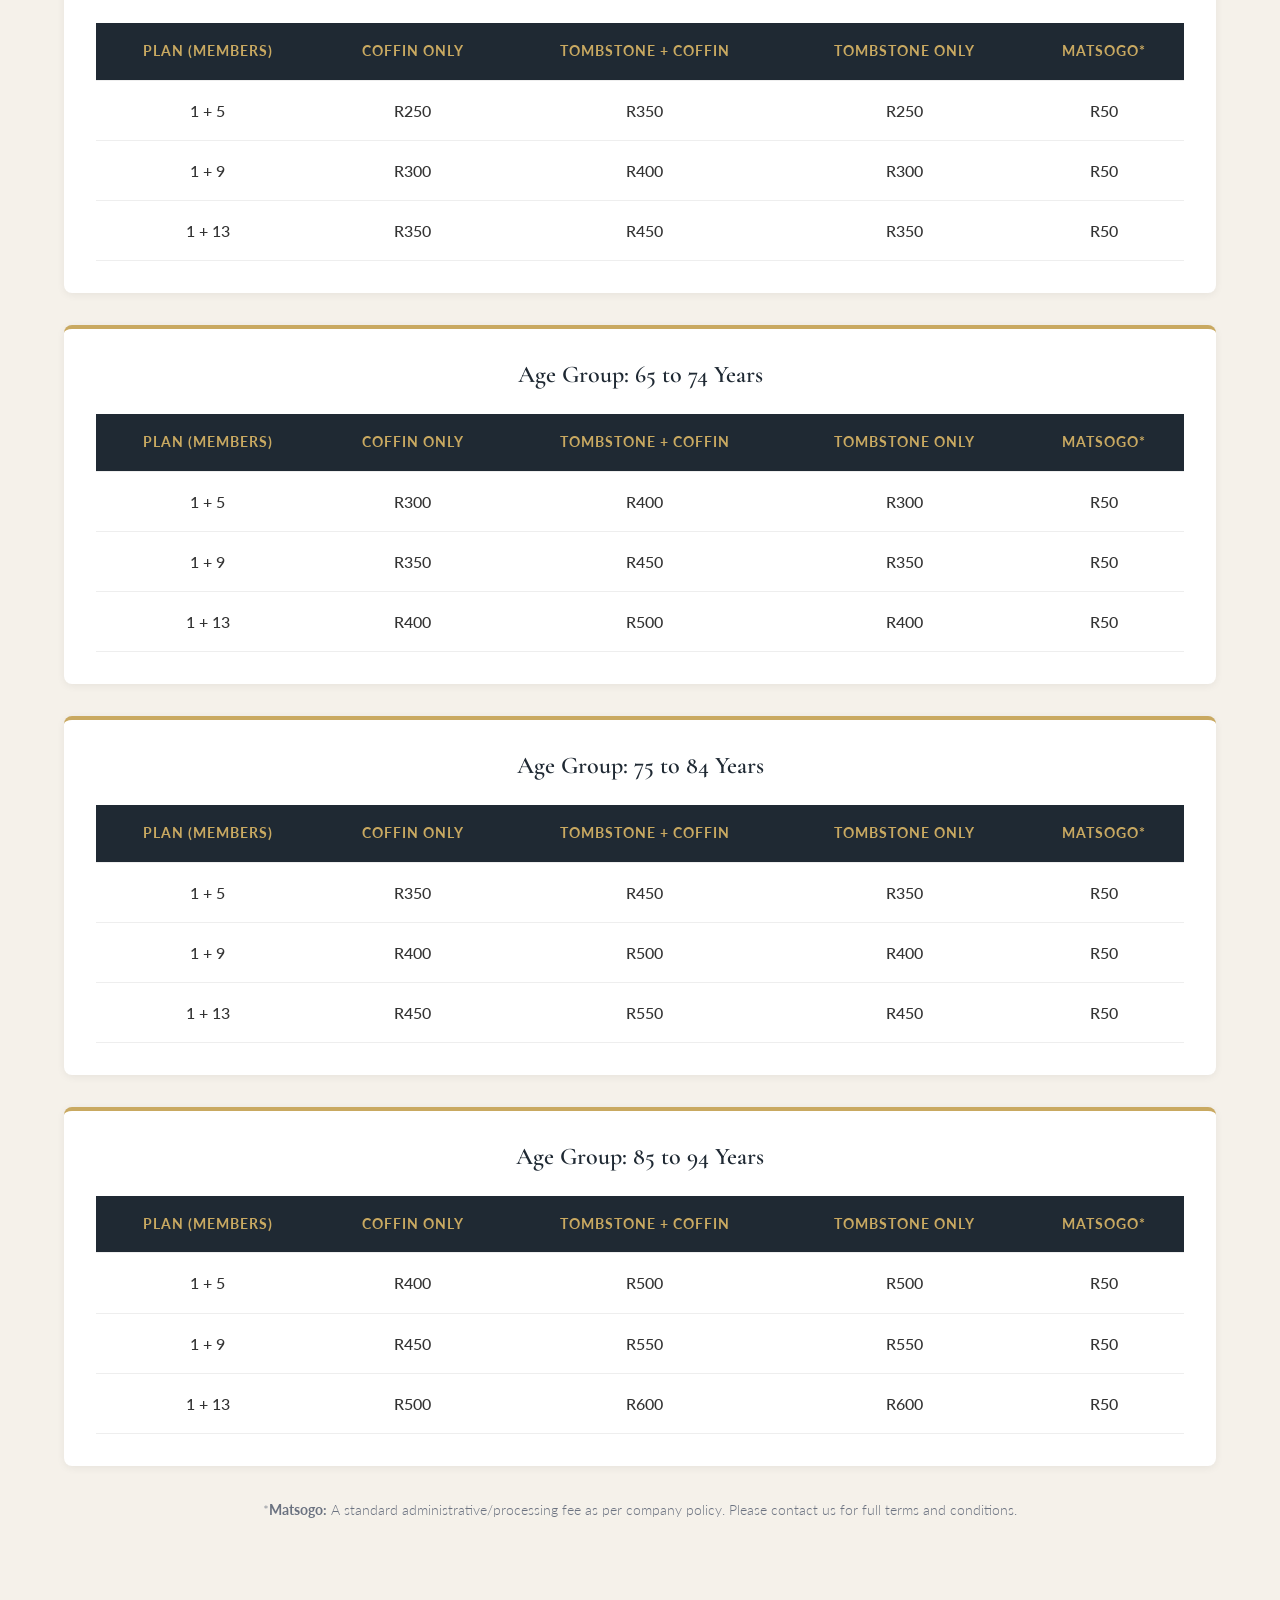
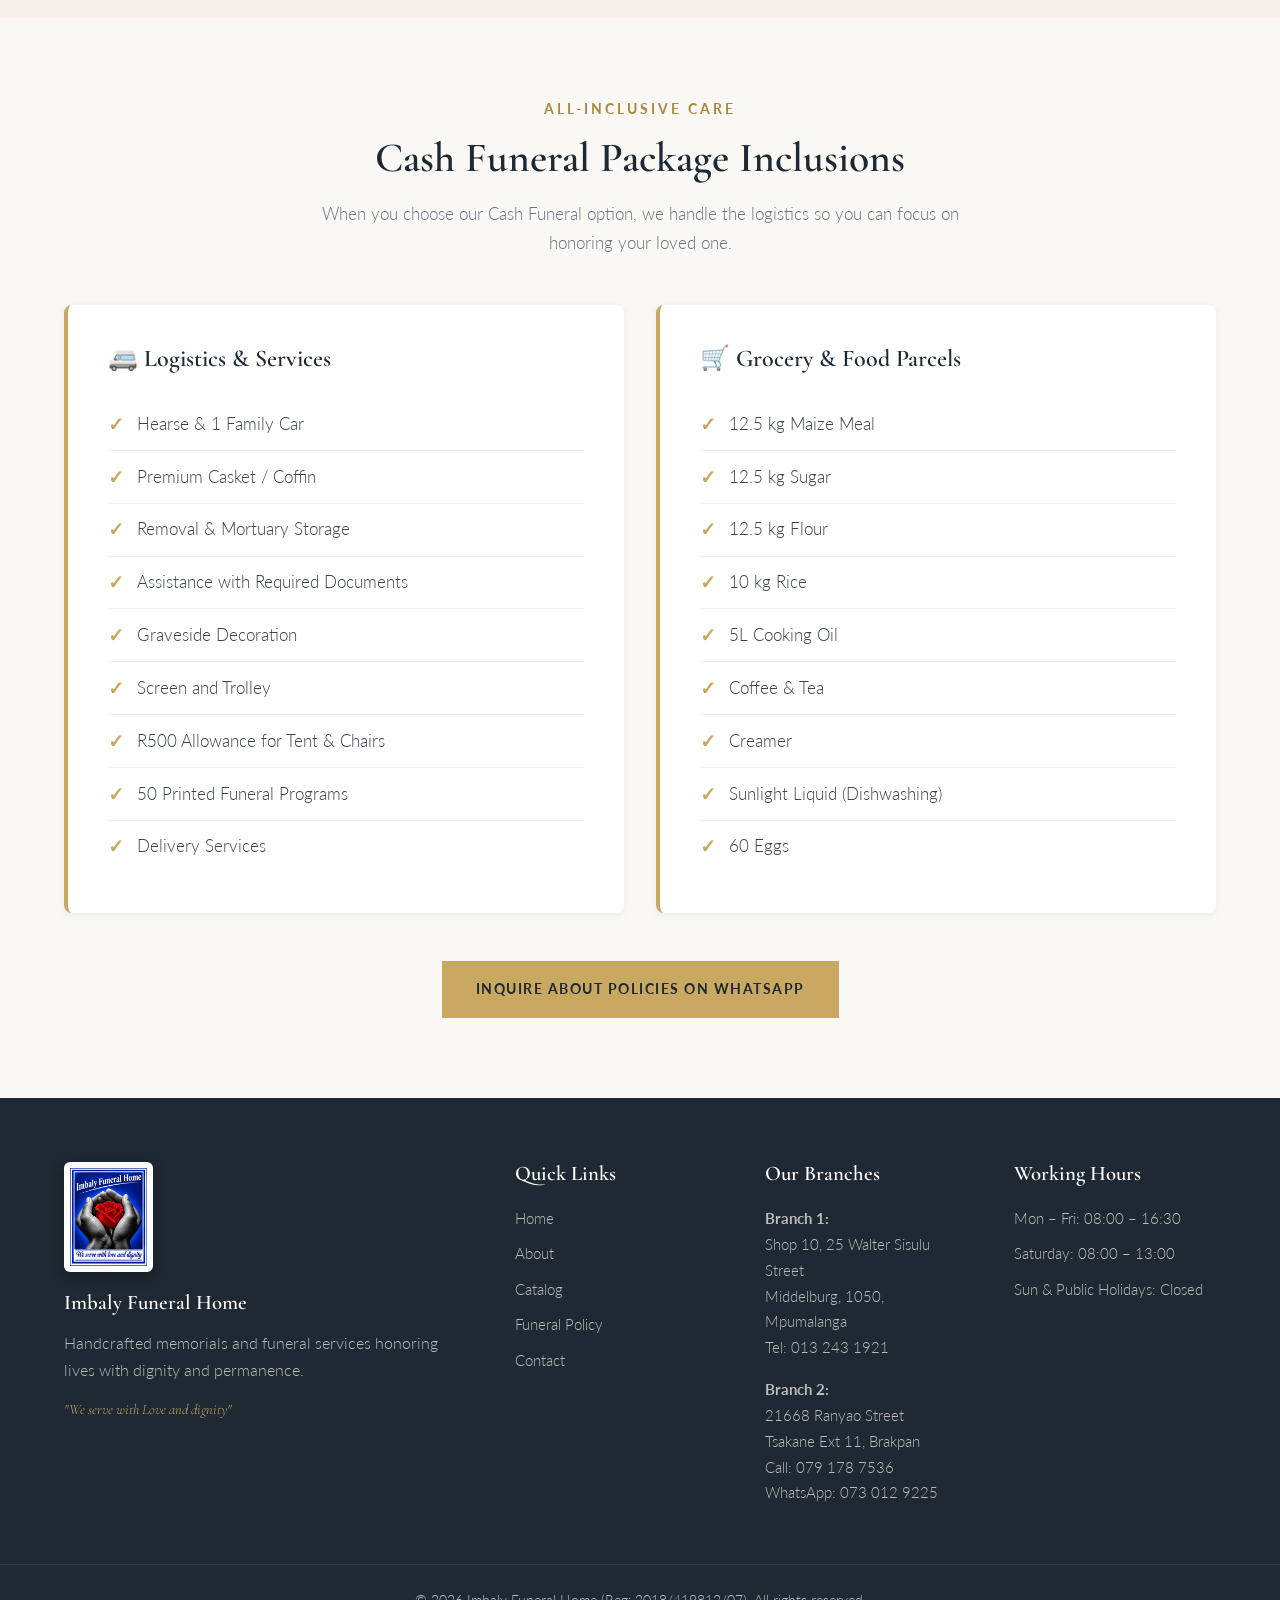
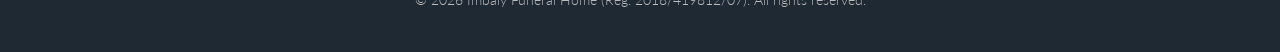
<file: policies.html>
<!DOCTYPE html>
<html lang="en">
<head>
  <meta charset="UTF-8" />
  <meta name="viewport" content="width=device-width, initial-scale=1.0" />
  <title>Funeral Policies & Packages — Imbaly Funeral Home</title>
  <meta name="description" content="Affordable funeral policies and cash funeral packages at Imbaly Funeral Home in Middelburg, Mpumalanga. Guaranteed R3,500 cash-back if unused." />
  <link rel="stylesheet" href="styles.css" />
  <link href="https://fonts.googleapis.com/css2?family=Cormorant+Garamond:wght@400;500;600;700&family=Lato:wght@300;400;700&display=swap" rel="stylesheet" />
</head>
<body>

  <header class="site-header">
    <div class="container nav-container">
      <a href="index.html" class="logo">
        <img src="images/logo.png" alt="Imbaly Funeral Home Logo" class="logo-image" />
      </a>
      <nav class="main-nav" id="mainNav">
        <a href="index.html">Home</a>
        <a href="about.html">About</a>
        <a href="catalog.html">Catalog</a>
        <a href="policies.html" class="active">Funeral Policy</a>
        <a href="contact.html">Contact</a>
      </nav>
      <button class="nav-toggle" id="navToggle" aria-label="Toggle menu">
        <span></span><span></span><span></span>
      </button>
    </div>
  </header>

  <section class="page-hero">
    <div class="page-hero-content">
      <p class="section-eyebrow light">Comprehensive Care</p>
      <h1>Funeral Policies & Packages</h1>
      <p>Affordable, transparent, and dignified funeral cover for you and your extended family.</p>
    </div>
  </section>

  <!-- PEACE OF MIND GUARANTEE BANNER -->
  <section class="guarantee-banner">
    <div class="container">
      <div class="guarantee-content">
        <div class="guarantee-icon">🛡️</div>
        <div class="guarantee-text">
          <h3>Peace of Mind Guarantee</h3>
          <p>If you don't use our services, you will receive <strong>R3,500</strong> back. We are committed to serving your family with love, transparency, and dignity.</p>
        </div>
      </div>
    </div>
  </section>

  <!-- SERVICES OVERVIEW -->
  <section class="section">
    <div class="container">
      <div class="section-header">
        <p class="section-eyebrow">What We Offer</p>
        <h2>Our Core Services</h2>
      </div>
      <div class="services-grid">
        <div class="service-card">
          <div class="service-icon">📜</div>
          <h3>Funeral Policies</h3>
          <p>Affordable monthly cover for principal members and extended dependents, with guaranteed benefits.</p>
        </div>
        <div class="service-card">
          <div class="service-icon">✚</div>
          <h3>Cash Funerals</h3>
          <p>Complete, all-inclusive funeral packages covering logistics, documentation, and essential grocery parcels.</p>
        </div>
        <div class="service-card">
          <div class="service-icon">⛺</div>
          <h3>Tent & Chair Rentals</h3>
          <p>Quality, clean, and reliable seating and shelter for your family gathering and graveside service.</p>
        </div>
        <div class="service-card">
          <div class="service-icon">🚐</div>
          <h3>Repatriation</h3>
          <p>Safe, dignified, and compliant transport of remains to their final resting place, anywhere in the country.</p>
        </div>
      </div>
    </div>
  </section>

  <!-- PRICING TABLES -->
  <section class="section section-alt">
    <div class="container">
      <div class="section-header">
        <p class="section-eyebrow">Transparent Pricing</p>
        <h2>Funeral Policy Contributions</h2>
        <p class="section-sub">Monthly contributions (in ZAR) based on age group and number of dependents (1 Principal + Dependents).</p>
      </div>

      <!-- Age 18-64 -->
      <div class="pricing-table-wrapper">
        <h3 class="pricing-table-title">Age Group: 18 to 64 Years</h3>
        <div class="table-responsive">
          <table class="pricing-table">
            <thead>
              <tr>
                <th>Plan (Members)</th>
                <th>Coffin Only</th>
                <th>Tombstone + Coffin</th>
                <th>Tombstone Only</th>
                <th>Matsogo*</th>
              </tr>
            </thead>
            <tbody>
              <tr><td>1 + 5</td><td>R250</td><td>R350</td><td>R250</td><td>R50</td></tr>
              <tr><td>1 + 9</td><td>R300</td><td>R400</td><td>R300</td><td>R50</td></tr>
              <tr><td>1 + 13</td><td>R350</td><td>R450</td><td>R350</td><td>R50</td></tr>
            </tbody>
          </table>
        </div>
      </div>

      <!-- Age 65-74 -->
      <div class="pricing-table-wrapper">
        <h3 class="pricing-table-title">Age Group: 65 to 74 Years</h3>
        <div class="table-responsive">
          <table class="pricing-table">
            <thead>
              <tr>
                <th>Plan (Members)</th>
                <th>Coffin Only</th>
                <th>Tombstone + Coffin</th>
                <th>Tombstone Only</th>
                <th>Matsogo*</th>
              </tr>
            </thead>
            <tbody>
              <tr><td>1 + 5</td><td>R300</td><td>R400</td><td>R300</td><td>R50</td></tr>
              <tr><td>1 + 9</td><td>R350</td><td>R450</td><td>R350</td><td>R50</td></tr>
              <tr><td>1 + 13</td><td>R400</td><td>R500</td><td>R400</td><td>R50</td></tr>
            </tbody>
          </table>
        </div>
      </div>

      <!-- Age 75-84 -->
      <div class="pricing-table-wrapper">
        <h3 class="pricing-table-title">Age Group: 75 to 84 Years</h3>
        <div class="table-responsive">
          <table class="pricing-table">
            <thead>
              <tr>
                <th>Plan (Members)</th>
                <th>Coffin Only</th>
                <th>Tombstone + Coffin</th>
                <th>Tombstone Only</th>
                <th>Matsogo*</th>
              </tr>
            </thead>
            <tbody>
              <tr><td>1 + 5</td><td>R350</td><td>R450</td><td>R350</td><td>R50</td></tr>
              <tr><td>1 + 9</td><td>R400</td><td>R500</td><td>R400</td><td>R50</td></tr>
              <tr><td>1 + 13</td><td>R450</td><td>R550</td><td>R450</td><td>R50</td></tr>
            </tbody>
          </table>
        </div>
      </div>

      <!-- Age 85-94 -->
      <div class="pricing-table-wrapper">
        <h3 class="pricing-table-title">Age Group: 85 to 94 Years</h3>
        <div class="table-responsive">
          <table class="pricing-table">
            <thead>
              <tr>
                <th>Plan (Members)</th>
                <th>Coffin Only</th>
                <th>Tombstone + Coffin</th>
                <th>Tombstone Only</th>
                <th>Matsogo*</th>
              </tr>
            </thead>
            <tbody>
              <tr><td>1 + 5</td><td>R400</td><td>R500</td><td>R500</td><td>R50</td></tr>
              <tr><td>1 + 9</td><td>R450</td><td>R550</td><td>R550</td><td>R50</td></tr>
              <tr><td>1 + 13</td><td>R500</td><td>R600</td><td>R600</td><td>R50</td></tr>
            </tbody>
          </table>
        </div>
      </div>
      
      <p style="text-align: center; margin-top: 1.5rem; font-size: 0.9rem; color: var(--color-muted);">
        *<strong>Matsogo:</strong> A standard administrative/processing fee as per company policy. Please contact us for full terms and conditions.
      </p>
    </div>
  </section>

  <!-- CASH FUNERAL INCLUSIONS -->
  <section class="section">
    <div class="container">
      <div class="section-header">
        <p class="section-eyebrow">All-Inclusive Care</p>
        <h2>Cash Funeral Package Inclusions</h2>
        <p class="section-sub">When you choose our Cash Funeral option, we handle the logistics so you can focus on honoring your loved one.</p>
      </div>

      <div class="inclusions-grid">
        <!-- Logistics Column -->
        <div class="inclusion-card">
          <h3>🚐 Logistics & Services</h3>
          <ul class="inclusion-list">
            <li>Hearse & 1 Family Car</li>
            <li>Premium Casket / Coffin</li>
            <li>Removal & Mortuary Storage</li>
            <li>Assistance with Required Documents</li>
            <li>Graveside Decoration</li>
            <li>Screen and Trolley</li>
            <li>R500 Allowance for Tent & Chairs</li>
            <li>50 Printed Funeral Programs</li>
            <li>Delivery Services</li>
          </ul>
        </div>

        <!-- Groceries Column -->
        <div class="inclusion-card">
          <h3>🛒 Grocery & Food Parcels</h3>
          <ul class="inclusion-list">
            <li>12.5 kg Maize Meal</li>
            <li>12.5 kg Sugar</li>
            <li>12.5 kg Flour</li>
            <li>10 kg Rice</li>
            <li>5L Cooking Oil</li>
            <li>Coffee & Tea</li>
            <li>Creamer</li>
            <li>Sunlight Liquid (Dishwashing)</li>
            <li>60 Eggs</li>
          </ul>
        </div>
      </div>

      <div class="section-cta">
        <a href="https://wa.me/27730129225?text=Hello%20Mr%20Dlamini%2C%20I%20would%20like%20to%20inquire%20about%20your%20funeral%20policies%20and%20packages." class="btn btn-primary" target="_blank" rel="noopener noreferrer">
          Inquire About Policies on WhatsApp
        </a>
      </div>
    </div>
  </section>

    <footer class="site-footer">
    <div class="container footer-grid">
      <div class="footer-col footer-brand">
        <img src="images/logo.png" alt="Imbaly Funeral Home Logo" class="footer-logo" />
        <h4>Imbaly Funeral Home</h4>
        <p>Handcrafted memorials and funeral services honoring lives with dignity and permanence.</p>
        <p class="footer-motto">"We serve with Love and dignity"</p>
      </div>
      <div class="footer-col">
        <h4>Quick Links</h4>
        <ul>
          <li><a href="index.html">Home</a></li>
          <li><a href="about.html">About</a></li>
          <li><a href="catalog.html">Catalog</a></li>
          <li><a href="policies.html">Funeral Policy</a></li>
          <li><a href="contact.html">Contact</a></li>
        </ul>
      </div>
      <div class="footer-col">
        <h4>Our Branches</h4>
        <ul>
          <li style="margin-bottom: 1rem;">
            <strong>Branch 1:</strong><br />
            Shop 10, 25 Walter Sisulu Street<br />
            Middelburg, 1050, Mpumalanga<br />
            Tel: <a href="tel:0132431921">013 243 1921</a>
          </li>
          <li>
            <strong>Branch 2:</strong><br />
            21668 Ranyao Street<br />
            Tsakane Ext 11, Brakpan<br />
            Call: <a href="tel:+27791787536">079 178 7536</a><br />
            WhatsApp: <a href="https://wa.me/27730129225">073 012 9225</a>
          </li>
        </ul>
      </div>
      <div class="footer-col">
        <h4>Working Hours</h4>
        <ul>
          <li>Mon – Fri: 08:00 – 16:30</li>
          <li>Saturday: 08:00 – 13:00</li>
          <li>Sun & Public Holidays: Closed</li>
        </ul>
      </div>
    </div>
    <div class="footer-bottom">
      <p>© 2026 Imbaly Funeral Home (Reg: 2018/419812/07). All rights reserved.</p>
    </div>
  </footer>

  <!-- FLOATING WHATSAPP BUTTON -->
  <a href="https://wa.me/27730129225" class="whatsapp-float" target="_blank" rel="noopener noreferrer" aria-label="Chat with us on WhatsApp">
    <svg xmlns="http://www.w3.org/2000/svg" width="32" height="32" viewBox="0 0 24 24" fill="#ffffff">
      <path d="M.057 24l1.687-6.163c-1.041-1.804-1.588-3.849-1.587-5.946.003-6.556 5.338-11.891 11.893-11.891 3.181.001 6.167 1.24 8.413 3.488 2.245 2.248 3.481 5.236 3.48 8.414-.003 6.557-5.338 11.892-11.893 11.892-1.99-.001-3.951-.5-5.688-1.448l-6.305 1.654zm6.597-3.807c1.676.995 3.276 1.591 5.392 1.592 5.448 0 9.886-4.434 9.889-9.885.002-5.462-4.415-9.89-9.881-9.892-5.452 0-9.887 4.434-9.889 9.884-.001 2.225.651 3.891 1.746 5.634l-.999 3.648 3.742-.981zm11.387-5.464c-.074-.124-.272-.198-.57-.347-.297-.149-1.758-.868-2.031-.967-.272-.099-.47-.149-.669.149-.198.297-.768.967-.941 1.165-.173.198-.347.223-.644.074-.297-.149-1.255-.462-2.39-1.475-.883-.788-1.48-1.761-1.653-2.059-.173-.297-.018-.458.13-.606.134-.133.297-.347.446-.521.151-.172.2-.296.3-.495.099-.198.05-.372-.025-.521-.075-.148-.669-1.611-.916-2.206-.242-.579-.487-.501-.669-.51l-.57-.01c-.198 0-.52.074-.792.372s-1.04 1.016-1.04 2.479 1.065 2.876 1.213 3.074c.149.198 2.095 3.2 5.076 4.487.709.306 1.263.489 1.694.626.712.226 1.36.194 1.872.118.571-.085 1.758-.719 2.006-1.413.248-.695.248-1.29.173-1.414z"/>
    </svg>
  </a>

  <script src="script.js"></script>
</body>
</html>
</file>
<file: styles.css>
/* ===== RESET & BASE ===== */
*, *::before, *::after { box-sizing: border-box; margin: 0; padding: 0; }

:root {
  --color-dark: #1f2933;
  --color-slate: #39424e;
  --color-gold: #c9a961;
  --color-gold-dark: #a8893f;
  --color-cream: #f5f1ea;
  --color-light: #faf8f4;
  --color-text: #333;
  --color-muted: #6b7280;
  --font-serif: 'Cormorant Garamond', Georgia, serif;
  --font-sans: 'Lato', -apple-system, BlinkMacSystemFont, sans-serif;
  --shadow-sm: 0 2px 8px rgba(0,0,0,0.06);
  --shadow-md: 0 8px 24px rgba(0,0,0,0.1);
  --shadow-lg: 0 16px 48px rgba(0,0,0,0.15);
  --transition: all 0.3s ease;
  --watermark-opacity: 0.05; /* Change this to make the logo watermark stronger or softer */
}

html { scroll-behavior: smooth; }

body {
  font-family: var(--font-sans);
  color: var(--color-text);
  line-height: 1.7;
  background: var(--color-light);
  font-weight: 300;
}

/* ===== LOGO WATERMARK (APPEARS ON ALL PAGES) ===== */
body::after {
  content: '';
  position: fixed;
  top: 50%;
  left: 50%;
  transform: translate(-50%, -50%);
  width: min(520px, 70vw);
  height: min(650px, 70vh);
  background-image: url('images/logo.png');
  background-repeat: no-repeat;
  background-position: center center;
  background-size: contain;
  opacity: var(--watermark-opacity);
  pointer-events: none;   /* Never blocks clicks or scrolling */
  user-select: none;
  z-index: 900;           /* Above content, below header (1000), modals (2000/3000) & WhatsApp (9999) */
}

/* Add class="no-watermark" to <body> on any page you want without it */
body.no-watermark::after { display: none; }

h1, h2, h3, h4 {
  font-family: var(--font-serif);
  font-weight: 600;
  color: var(--color-dark);
  line-height: 1.2;
}

h1 { font-size: clamp(2.2rem, 5vw, 3.8rem); }
h2 { font-size: clamp(1.8rem, 3.5vw, 2.6rem); margin-bottom: 1rem; }
h3 { font-size: 1.4rem; margin-bottom: 0.6rem; }

p { margin-bottom: 1rem; }

a { color: var(--color-gold-dark); text-decoration: none; transition: var(--transition); }
a:hover { color: var(--color-gold); }

img { max-width: 100%; height: auto; display: block; }

.container {
  max-width: 1200px;
  margin: 0 auto;
  padding: 0 1.5rem;
}

.section { padding: 5rem 0; }
.section-alt { background: var(--color-cream); }

.section-header { text-align: center; max-width: 700px; margin: 0 auto 3rem; }
.section-eyebrow {
  font-family: var(--font-sans);
  font-size: 0.85rem;
  letter-spacing: 3px;
  text-transform: uppercase;
  color: var(--color-gold-dark);
  margin-bottom: 0.8rem;
  font-weight: 700;
}
.section-eyebrow.light { color: var(--color-gold); }
.section-sub { color: var(--color-muted); font-size: 1.05rem; }
.section-cta { text-align: center; margin-top: 3rem; }

/* ===== BUTTONS ===== */
.btn {
  display: inline-block;
  padding: 0.9rem 2rem;
  font-family: var(--font-sans);
  font-size: 0.9rem;
  font-weight: 700;
  letter-spacing: 1.5px;
  text-transform: uppercase;
  border: 2px solid transparent;
  cursor: pointer;
  transition: var(--transition);
  text-align: center;
}
.btn-primary {
  background: var(--color-gold);
  color: var(--color-dark);
  border-color: var(--color-gold);
}
.btn-primary:hover {
  background: var(--color-gold-dark);
  border-color: var(--color-gold-dark);
  color: #fff;
}
.btn-outline {
  background: transparent;
  color: #fff;
  border-color: #fff;
}
.btn-outline:hover {
  background: #fff;
  color: var(--color-dark);
}

.link-arrow {
  display: inline-block;
  font-weight: 700;
  color: var(--color-gold-dark);
  letter-spacing: 1px;
  text-transform: uppercase;
  font-size: 0.85rem;
  margin-top: 1rem;
}
.link-arrow:hover { color: var(--color-gold); letter-spacing: 2px; }

/* ===== HEADER (TRANSPARENT) ===== */
.site-header {
  position: fixed;
  top: 0;
  left: 0;
  right: 0;
  background: transparent;
  border-bottom: 1px solid rgba(255,255,255,0.1);
  z-index: 1000;
  transition: all 0.4s ease;
}

.site-header.scrolled {
  background: rgba(31, 41, 51, 0.95);
  backdrop-filter: blur(10px);
  border-bottom: 1px solid rgba(255,255,255,0.05);
  box-shadow: 0 4px 20px rgba(0,0,0,0.2);
}

.nav-container {
  display: flex;
  justify-content: space-between;
  align-items: center;
  padding-top: 1rem;
  padding-bottom: 1rem;
}

.logo {
  display: flex;
  align-items: center;
  gap: 0.6rem;
  color: #fff;
  font-family: var(--font-serif);
  font-size: 1.5rem;
  font-weight: 600;
  transition: var(--transition);
}
.logo:hover { color: var(--color-gold); }

.logo-image {
  max-height: 70px;
  width: auto;
  object-fit: contain;
  filter: drop-shadow(0 2px 4px rgba(0,0,0,0.3));
}

.main-nav {
  display: flex;
  gap: 2.5rem;
}

.main-nav a {
  color: #fff;
  font-size: 0.9rem;
  font-weight: 400;
  letter-spacing: 1.5px;
  text-transform: uppercase;
  position: relative;
  padding: 0.3rem 0;
  transition: var(--transition);
}

.main-nav a::after {
  content: '';
  position: absolute;
  bottom: 0;
  left: 0;
  width: 0;
  height: 2px;
  background: var(--color-gold);
  transition: var(--transition);
}

.main-nav a:hover::after,
.main-nav a.active::after { width: 100%; }
.main-nav a:hover { color: var(--color-gold); }
.main-nav a.active { color: var(--color-gold); }

.nav-toggle {
  display: none;
  flex-direction: column;
  gap: 5px;
  background: none;
  border: none;
  cursor: pointer;
  padding: 0.5rem;
}

.nav-toggle span {
  width: 26px;
  height: 2px;
  background: #fff;
  transition: var(--transition);
}

/* ===== HERO ===== */
.hero {
  position: relative;
  min-height: 90vh;
  display: flex;
  align-items: center;
  justify-content: center;
  text-align: center;
  color: #fff;
  background: url('https://images.unsplash.com/photo-1519817914152-22d216bb9170?w=1920&q=80') center/cover no-repeat;
}
.hero-overlay {
  position: absolute;
  inset: 0;
  background: linear-gradient(135deg, rgba(31,41,51,0.85), rgba(31,41,51,0.65));
}
.hero-content {
  position: relative;
  z-index: 2;
  max-width: 800px;
  padding: 2rem;
}
.hero-eyebrow {
  color: var(--color-gold);
  letter-spacing: 4px;
  text-transform: uppercase;
  font-size: 0.85rem;
  font-weight: 700;
  margin-bottom: 1.5rem;
}
.hero h1 {
  color: #fff;
  margin-bottom: 1.5rem;
  font-weight: 500;
}
.hero-sub {
  font-size: 1.2rem;
  margin-bottom: 1rem;
  opacity: 0.9;
}
.hero-motto {
  font-family: var(--font-serif);
  font-style: italic;
  font-size: clamp(1rem, 2.5vw, 1.4rem);
  color: var(--color-gold);
  margin: 1.5rem 0 2.5rem;
  line-height: 1.6;
  text-shadow: 0 2px 4px rgba(0, 0, 0, 0.5);
  max-width: 700px;
  margin-left: auto;
  margin-right: auto;
}
.hero-buttons {
  display: flex;
  gap: 1rem;
  justify-content: center;
  flex-wrap: wrap;
}

/* ===== PAGE HERO (inner pages) ===== */
.page-hero {
  background: linear-gradient(135deg, var(--color-dark), var(--color-slate));
  color: #fff;
  padding: 8rem 1.5rem 5rem;
  text-align: center;
}
.page-hero h1 { color: #fff; margin-bottom: 1rem; }
.page-hero p { opacity: 0.85; max-width: 600px; margin: 0 auto; font-size: 1.1rem; }

/* ===== ABOUT BRIEF (home) ===== */
.about-grid {
  display: grid;
  grid-template-columns: 1fr 1fr;
  gap: 4rem;
  align-items: center;
}
.about-image img {
  border-radius: 4px;
  box-shadow: var(--shadow-md);
}

/* ===== SERVICES ===== */
.services-grid {
  display: grid;
  grid-template-columns: repeat(auto-fit, minmax(240px, 1fr));
  gap: 2rem;
}
.service-card {
  background: #fff;
  padding: 2.5rem 2rem;
  text-align: center;
  border-radius: 4px;
  box-shadow: var(--shadow-sm);
  transition: var(--transition);
  border-bottom: 3px solid transparent;
}
.service-card:hover {
  transform: translateY(-6px);
  box-shadow: var(--shadow-md);
  border-bottom-color: var(--color-gold);
}
.service-icon {
  font-size: 2.5rem;
  color: var(--color-gold);
  margin-bottom: 1rem;
}

/* ===== LATEST WORK ===== */
.work-grid {
  display: grid;
  grid-template-columns: repeat(auto-fit, minmax(280px, 1fr));
  gap: 1.5rem;
}
.work-item {
  position: relative;
  overflow: hidden;
  border-radius: 4px;
  cursor: pointer;
  aspect-ratio: 4/5;
  box-shadow: var(--shadow-sm);
}
.work-item img {
  width: 100%;
  height: 100%;
  object-fit: cover;
  transition: transform 0.6s ease;
}
.work-item:hover img { transform: scale(1.08); }
.work-item-overlay {
  position: absolute;
  inset: 0;
  background: linear-gradient(to top, rgba(31,41,51,0.9), transparent 60%);
  display: flex;
  flex-direction: column;
  justify-content: flex-end;
  padding: 1.5rem;
  color: #fff;
  opacity: 0;
  transition: var(--transition);
}
.work-item:hover .work-item-overlay { opacity: 1; }
.work-item-overlay h4 { color: #fff; font-size: 1.3rem; margin-bottom: 0.3rem; }
.work-item-overlay p { font-size: 0.85rem; opacity: 0.85; margin: 0; }

/* ===== TESTIMONIALS ===== */
.testimonials-grid {
  display: grid;
  grid-template-columns: repeat(auto-fit, minmax(280px, 1fr));
  gap: 2rem;
}
.testimonial {
  background: #fff;
  padding: 2.5rem;
  border-radius: 4px;
  box-shadow: var(--shadow-sm);
  border-left: 4px solid var(--color-gold);
  font-style: italic;
}
.testimonial p { font-size: 1.05rem; line-height: 1.7; margin-bottom: 1.2rem; }
.testimonial footer {
  font-style: normal;
  font-weight: 700;
  color: var(--color-gold-dark);
  font-size: 0.9rem;
  letter-spacing: 1px;
}

/* ===== CTA BANNER ===== */
.cta-banner {
  background: linear-gradient(135deg, var(--color-dark), var(--color-slate));
  color: #fff;
  text-align: center;
  padding: 5rem 1.5rem;
}
.cta-banner h2 { color: #fff; margin-bottom: 1rem; }
.cta-banner p { opacity: 0.9; margin-bottom: 2rem; font-size: 1.1rem; }

/* ===== CATALOG ===== */
.catalog-controls {
  display: flex;
  flex-direction: column;
  gap: 1.5rem;
  margin-bottom: 3rem;
  align-items: center;
}

.search-container {
  width: 100%;
  max-width: 500px;
  position: relative;
}

.search-input {
  width: 100%;
  padding: 0.9rem 1.2rem 0.9rem 3rem;
  border: 1px solid var(--color-muted);
  border-radius: 4px;
  font-family: var(--font-sans);
  font-size: 1rem;
  transition: var(--transition);
  background-color: #fff;
  background-image: url("data:image/svg+xml,%3Csvg xmlns='http://www.w3.org/2000/svg' width='16' height='16' fill='%236b7280' viewBox='0 0 16 16'%3E%3Cpath d='M11.742 10.344a6.5 6.5 0 1 0-1.397 1.398h-.001c.03.04.062.078.098.115l3.85 3.85a1 1 0 0 0 1.415-1.414l-3.85-3.85a1.007 1.007 0 0 0-.115-.1zM12 6.5a5.5 5.5 0 1 1-11 0 5.5 5.5 0 0 1 11 0z'/%3E%3C/svg%3E");
  background-repeat: no-repeat;
  background-position: 1rem center;
}

.search-input:focus {
  outline: none;
  border-color: var(--color-gold);
  box-shadow: 0 0 0 3px rgba(201,169,97,0.15);
}

.catalog-filters {
  display: flex;
  gap: 0.8rem;
  flex-wrap: wrap;
  justify-content: center;
  margin-bottom: 0; 
}
.filter-btn {
  padding: 0.6rem 1.5rem;
  background: transparent;
  border: 1px solid var(--color-muted);
  color: var(--color-text);
  font-family: var(--font-sans);
  font-size: 0.85rem;
  letter-spacing: 1.5px;
  text-transform: uppercase;
  cursor: pointer;
  transition: var(--transition);
  border-radius: 2px;
}
.filter-btn:hover { border-color: var(--color-gold); color: var(--color-gold-dark); }
.filter-btn.active {
  background: var(--color-dark);
  color: #fff;
  border-color: var(--color-dark);
}

.catalog-grid {
  display: grid;
  grid-template-columns: repeat(auto-fit, minmax(280px, 1fr));
  gap: 2rem;
}
.catalog-item {
  background: #fff;
  border-radius: 4px;
  overflow: hidden;
  box-shadow: var(--shadow-sm);
  transition: var(--transition);
  cursor: pointer;
}
.catalog-item:hover {
  transform: translateY(-6px);
  box-shadow: var(--shadow-md);
}
.catalog-item-img {
  position: relative;
  aspect-ratio: 4/5;
  overflow: hidden;
}
.catalog-item-img img {
  width: 100%;
  height: 100%;
  object-fit: cover;
  transition: transform 0.6s ease;
}
.catalog-item:hover .catalog-item-img img { transform: scale(1.06); }

/* ===== IDENTIFICATION BADGE ON CATALOG IMAGES ===== */
.img-ref-id {
  position: absolute;
  top: 12px;
  left: 12px;
  background: rgba(31, 41, 51, 0.9);
  color: var(--color-gold);
  font-size: 0.8rem;
  font-weight: 700;
  letter-spacing: 1px;
  padding: 0.35rem 0.75rem;
  border-radius: 4px;
  z-index: 2;
  box-shadow: 0 2px 8px rgba(0,0,0,0.3);
  backdrop-filter: blur(4px);
  border: 1px solid rgba(201, 169, 97, 0.3);
}

.catalog-item-info { padding: 1.5rem; }
.catalog-item-info h3 { margin-bottom: 0.3rem; font-size: 1.25rem; }
.catalog-item-info .category {
  color: var(--color-gold-dark);
  font-size: 0.8rem;
  letter-spacing: 2px;
  text-transform: uppercase;
  font-weight: 700;
  margin-bottom: 0.6rem;
}
.catalog-item-info .price {
  font-weight: 700;
  color: var(--color-dark);
  font-size: 1.1rem;
  margin-top: 0.5rem;
}

/* ===== MODAL ===== */
.modal {
  position: fixed;
  inset: 0;
  background: rgba(0,0,0,0.8);
  display: none;
  align-items: center;
  justify-content: center;
  z-index: 2000;
  padding: 1rem;
}
.modal.active { display: flex; }
.modal-content {
  background: #fff;
  max-width: 900px;
  width: 100%;
  max-height: 90vh;
  overflow-y: auto;
  border-radius: 4px;
  position: relative;
}
.modal-close {
  position: absolute;
  top: 1rem;
  right: 1rem;
  background: var(--color-dark);
  color: #fff;
  border: none;
  width: 40px;
  height: 40px;
  border-radius: 50%;
  font-size: 1.5rem;
  cursor: pointer;
  z-index: 10;
  transition: var(--transition);
}
.modal-close:hover { background: var(--color-gold-dark); }
.modal-body {
  display: grid;
  grid-template-columns: 1fr 1fr;
  gap: 2rem;
}
.modal-body img {
  width: 100%;
  height: 100%;
  object-fit: cover;
  min-height: 400px;
}
.modal-info { padding: 2.5rem 2.5rem 2.5rem 0; }
.modal-info h3 { font-size: 1.8rem; margin-bottom: 0.5rem; }
.modal-category {
  color: var(--color-gold-dark);
  letter-spacing: 2px;
  text-transform: uppercase;
  font-size: 0.8rem;
  font-weight: 700;
  margin-bottom: 1.2rem;
}
.modal-price {
  font-size: 1.5rem;
  font-weight: 700;
  color: var(--color-dark);
  margin: 1.5rem 0;
  font-family: var(--font-serif);
}
.ref-id {
  display: inline-block;
  background: var(--color-dark);
  color: var(--color-gold);
  font-size: 0.75rem;
  font-weight: 700;
  letter-spacing: 1px;
  padding: 0.25rem 0.6rem;
  border-radius: 3px;
  margin-bottom: 0.5rem;
}

/* ===== ABOUT PAGE ===== */
.about-story {
  display: grid;
  grid-template-columns: 1fr 1fr;
  gap: 4rem;
  align-items: center;
}
.values-grid {
  display: grid;
  grid-template-columns: repeat(auto-fit, minmax(220px, 1fr));
  gap: 2rem;
}
.value-card {
  text-align: center;
  padding: 2rem 1.5rem;
}
.value-card h3 { color: var(--color-gold-dark); margin-bottom: 0.8rem; }

.process-grid {
  display: grid;
  grid-template-columns: repeat(auto-fit, minmax(220px, 1fr));
  gap: 2rem;
}
.process-step {
  text-align: center;
  padding: 1.5rem;
}
.step-num {
  display: inline-block;
  font-family: var(--font-serif);
  font-size: 3rem;
  color: var(--color-gold);
  font-weight: 600;
  margin-bottom: 0.5rem;
}

/* ===== CONTACT ===== */
.contact-grid {
  display: grid;
  grid-template-columns: 1fr 1.3fr;
  gap: 4rem;
}
.info-item { margin-bottom: 1.8rem; }
.info-item h4 {
  font-family: var(--font-sans);
  font-size: 0.85rem;
  letter-spacing: 2px;
  text-transform: uppercase;
  color: var(--color-gold-dark);
  margin-bottom: 0.4rem;
  font-weight: 700;
}
.info-item p { margin: 0; }
.map-placeholder {
  margin-top: 2rem;
  border-radius: 4px;
  overflow: hidden;
  box-shadow: var(--shadow-sm);
}
.map-placeholder iframe {
  width: 100%;
  height: 250px;
  border: none;
}

.contact-form {
  background: #fff;
  padding: 2.5rem;
  border-radius: 4px;
  box-shadow: var(--shadow-sm);
}
.form-intro { color: var(--color-muted); margin-bottom: 2rem; }
.form-row {
  display: grid;
  grid-template-columns: 1fr 1fr;
  gap: 1rem;
}
.form-group { margin-bottom: 1.2rem; }
.form-group label {
  display: block;
  font-size: 0.85rem;
  font-weight: 700;
  letter-spacing: 1px;
  text-transform: uppercase;
  color: var(--color-slate);
  margin-bottom: 0.4rem;
}
.form-group input,
.form-group select,
.form-group textarea {
  width: 100%;
  padding: 0.8rem 1rem;
  border: 1px solid #ddd;
  border-radius: 3px;
  font-family: var(--font-sans);
  font-size: 1rem;
  transition: var(--transition);
  background: #fff;
}
.form-group input:focus,
.form-group select:focus,
.form-group textarea:focus {
  outline: none;
  border-color: var(--color-gold);
  box-shadow: 0 0 0 3px rgba(201,169,97,0.15);
}
.form-group textarea { resize: vertical; min-height: 120px; }
.form-success {
  margin-top: 1rem;
  padding: 1rem;
  background: #e8f5e9;
  color: #2e7d32;
  border-radius: 3px;
}

/* ===== FOOTER ===== */
.site-footer {
  background: var(--color-dark);
  color: #bbb;
  padding: 4rem 0 1.5rem;
}
.footer-grid {
  display: grid;
  grid-template-columns: 2fr 1fr 1fr 1fr;
  gap: 3rem;
  margin-bottom: 3rem;
}
.footer-col h4 {
  color: #fff;
  font-family: var(--font-serif);
  font-size: 1.3rem;
  margin-bottom: 1.2rem;
}
.footer-col ul { list-style: none; }
.footer-col li { margin-bottom: 0.6rem; font-size: 0.95rem; }
.footer-col a { color: #bbb; }
.footer-col a:hover { color: var(--color-gold); }
.footer-motto {
  font-family: var(--font-serif);
  font-style: italic;
  font-size: 0.9rem;
  color: var(--color-gold);
  margin-top: 1rem;
  line-height: 1.5;
}
.footer-bottom {
  border-top: 1px solid rgba(255,255,255,0.1);
  padding-top: 1.5rem;
  text-align: center;
  font-size: 0.85rem;
}

/* ===== EMPTY IMAGE PLACEHOLDER ===== */
.image-placeholder {
  width: 100%;
  height: 100%;
  background-color: var(--color-cream);
  display: flex;
  align-items: center;
  justify-content: center;
  color: var(--color-muted);
  font-size: 0.8rem;
  font-weight: 700;
  letter-spacing: 1.5px;
  text-transform: uppercase;
  border: 2px dashed var(--color-gold);
}

/* ===== FLOATING WHATSAPP BUTTON ===== */
.whatsapp-float {
  position: fixed;
  bottom: 30px;
  right: 30px;
  width: 60px;
  height: 60px;
  background-color: #25d366;
  color: #fff;
  border-radius: 50%;
  display: flex;
  align-items: center;
  justify-content: center;
  box-shadow: 0 4px 12px rgba(0, 0, 0, 0.3);
  z-index: 9999;
  transition: all 0.3s ease;
}

.whatsapp-float:hover {
  background-color: #128c7e;
  transform: scale(1.1);
  box-shadow: 0 6px 16px rgba(0, 0, 0, 0.4);
}

/* ===== WHATSAPP CONTACT CARD ===== */
.whatsapp-contact-card {
  text-align: center;
  display: flex;
  flex-direction: column;
  align-items: center;
  justify-content: center;
}

.whatsapp-cta-box {
  background: var(--color-cream);
  border: 2px solid var(--color-gold);
  border-radius: 8px;
  padding: 3rem 2rem;
  width: 100%;
  max-width: 500px;
}

.whatsapp-icon-large {
  margin-bottom: 1.5rem;
}

.whatsapp-cta-box h3 {
  font-size: 1.8rem;
  margin-bottom: 1rem;
  color: var(--color-dark);
}

.whatsapp-cta-box p {
  color: var(--color-slate);
  margin-bottom: 2rem;
  line-height: 1.6;
}

.btn-whatsapp {
  display: inline-flex;
  align-items: center;
  justify-content: center;
  gap: 0.8rem;
  background-color: #25d366;
  color: #fff;
  padding: 1rem 2.5rem;
  font-size: 1.1rem;
  font-weight: 700;
  border-radius: 50px;
  text-transform: uppercase;
  letter-spacing: 1px;
  transition: var(--transition);
  box-shadow: 0 4px 12px rgba(37, 211, 102, 0.3);
}

.btn-whatsapp:hover {
  background-color: #128c7e;
  transform: translateY(-3px);
  box-shadow: 0 6px 16px rgba(37, 211, 102, 0.4);
  color: #fff;
}

/* ===== FUNERAL POLICY PAGE STYLES ===== */
.guarantee-banner {
  background: linear-gradient(135deg, var(--color-dark), var(--color-slate));
  padding: 3rem 1.5rem;
  border-top: 4px solid var(--color-gold);
  border-bottom: 4px solid var(--color-gold);
}

.guarantee-content {
  display: flex;
  align-items: center;
  justify-content: center;
  gap: 2rem;
  max-width: 900px;
  margin: 0 auto;
  text-align: center;
}

.guarantee-icon {
  font-size: 3.5rem;
  flex-shrink: 0;
}

.guarantee-text h3 {
  color: var(--color-gold);
  font-size: 1.8rem;
  margin-bottom: 0.5rem;
  font-family: var(--font-serif);
}

.guarantee-text p {
  color: #fff;
  font-size: 1.1rem;
  margin: 0;
  opacity: 0.95;
}

.guarantee-text strong {
  color: var(--color-gold);
  font-size: 1.3rem;
}

.pricing-table-wrapper {
  background: #fff;
  border-radius: 8px;
  padding: 2rem;
  margin-bottom: 2rem;
  box-shadow: var(--shadow-sm);
  border-top: 4px solid var(--color-gold);
}

.pricing-table-title {
  font-family: var(--font-serif);
  font-size: 1.5rem;
  color: var(--color-dark);
  margin-bottom: 1.5rem;
  text-align: center;
}

.table-responsive {
  overflow-x: auto;
}

.pricing-table {
  width: 100%;
  border-collapse: collapse;
  min-width: 500px;
}

.pricing-table th,
.pricing-table td {
  padding: 1rem;
  text-align: center;
  border-bottom: 1px solid #eee;
}

.pricing-table th {
  background-color: var(--color-dark);
  color: var(--color-gold);
  font-weight: 700;
  font-size: 0.9rem;
  letter-spacing: 1px;
  text-transform: uppercase;
}

.pricing-table td {
  color: var(--color-text);
  font-weight: 500;
}

.pricing-table tbody tr:hover {
  background-color: var(--color-cream);
}

.inclusions-grid {
  display: grid;
  grid-template-columns: 1fr 1fr;
  gap: 2rem;
  margin-bottom: 3rem;
}

.inclusion-card {
  background: #fff;
  padding: 2.5rem;
  border-radius: 8px;
  box-shadow: var(--shadow-sm);
  border-left: 4px solid var(--color-gold);
}

.inclusion-card h3 {
  font-family: var(--font-serif);
  font-size: 1.5rem;
  color: var(--color-dark);
  margin-bottom: 1.5rem;
}

.inclusion-list {
  list-style: none;
  padding: 0;
  margin: 0;
}

.inclusion-list li {
  padding: 0.6rem 0;
  border-bottom: 1px solid #f0f0f0;
  color: var(--color-slate);
  font-size: 1.05rem;
  display: flex;
  align-items: center;
  gap: 0.8rem;
}

.inclusion-list li::before {
  content: '✓';
  color: var(--color-gold);
  font-weight: 700;
  font-size: 1.2rem;
}

.inclusion-list li:last-child {
  border-bottom: none;
}

/* ===== RESPONSIVE ===== */
@media (max-width: 900px) {
  .about-grid, .about-story, .contact-grid { grid-template-columns: 1fr; gap: 2.5rem; }
  .modal-body { grid-template-columns: 1fr; }
  .modal-body img { min-height: 250px; }
  .modal-info { padding: 1.5rem 2rem 2rem; }
  .footer-grid { grid-template-columns: 1fr 1fr; gap: 2rem; }
  .inclusions-grid { grid-template-columns: 1fr; }
}

@media (max-width: 700px) {
  .nav-toggle { display: flex; }
  .main-nav {
    position: absolute;
    top: 100%;
    left: 0;
    right: 0;
    background: rgba(31, 41, 51, 0.98);
    backdrop-filter: blur(10px);
    flex-direction: column;
    padding: 1.5rem;
    gap: 1rem;
    border-top: 1px solid rgba(255,255,255,0.1);
    transform: translateY(-10px);
    opacity: 0;
    pointer-events: none;
    transition: var(--transition);
  }
  .main-nav.open {
    transform: translateY(0);
    opacity: 1;
    pointer-events: all;
  }
  .hero { min-height: 80vh; }
  .section { padding: 3.5rem 0; }
  .form-row { grid-template-columns: 1fr; }
  .footer-grid { grid-template-columns: 1fr; }
  
  .whatsapp-float {
    bottom: 20px;
    right: 20px;
    width: 55px;
    height: 55px;
  }
  
  .logo-image {
    max-height: 55px;
  }
  
  .hero-motto {
    font-size: 0.95rem;
    margin: 1rem 0 2rem;
  }

  .guarantee-content {
    flex-direction: column;
    gap: 1rem;
  }
  .guarantee-icon {
    font-size: 2.5rem;
  }
  .guarantee-text h3 {
    font-size: 1.5rem;
  }
  
  .pricing-table-wrapper {
    padding: 1.5rem 1rem;
  }

  /* Smaller, softer watermark on phones */
  body::after {
    width: 82vw;
    height: 55vh;
    opacity: 0.045;
  }
}

/* ===== PRINT (Watermark shows on printed price lists & catalogues) ===== */
@media print {
  body::after {
    opacity: 0.08;
    width: 70%;
    height: 70%;
  }
  .site-header,
  .whatsapp-float,
  .nav-toggle { display: none !important; }
}
/* ===== FOOTER LOGO ===== */
.footer-brand .footer-logo {
  max-height: 110px;
  width: auto;
  object-fit: contain;
  margin-bottom: 1.2rem;
  border-radius: 6px;
  background: #fff;
  padding: 6px;
  box-shadow: 0 4px 14px rgba(0,0,0,0.35);
}

.footer-brand h4 {
  margin-bottom: 0.8rem;
}

@media (max-width: 700px) {
  .footer-brand .footer-logo {
    max-height: 90px;
  }
}

/* Centered footer logo for the advert pages (tombstones / pricing) */
.footer-logo-center {
  max-height: 100px;
  width: auto;
  object-fit: contain;
  margin: 0 auto 1.2rem;
  border-radius: 6px;
  background: #fff;
  padding: 6px;
  box-shadow: 0 4px 14px rgba(0,0,0,0.35);
}
</file>
